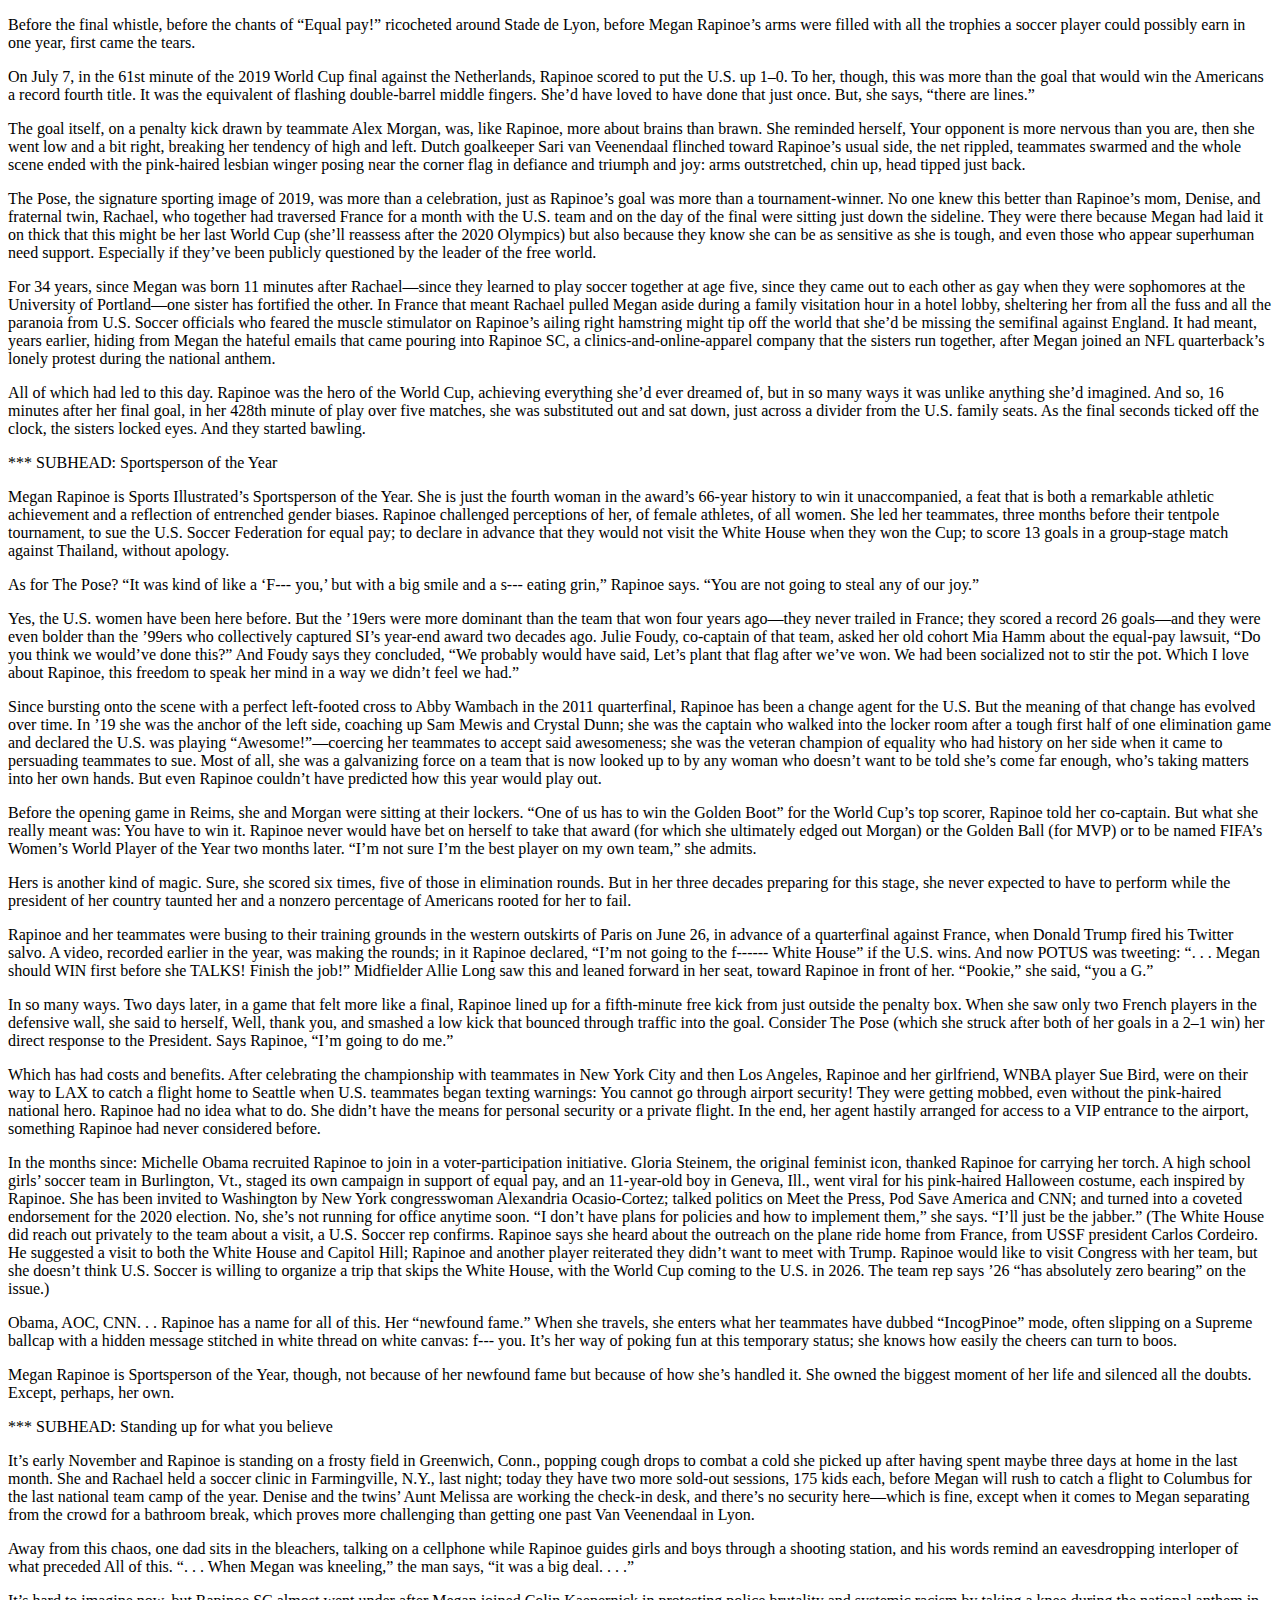
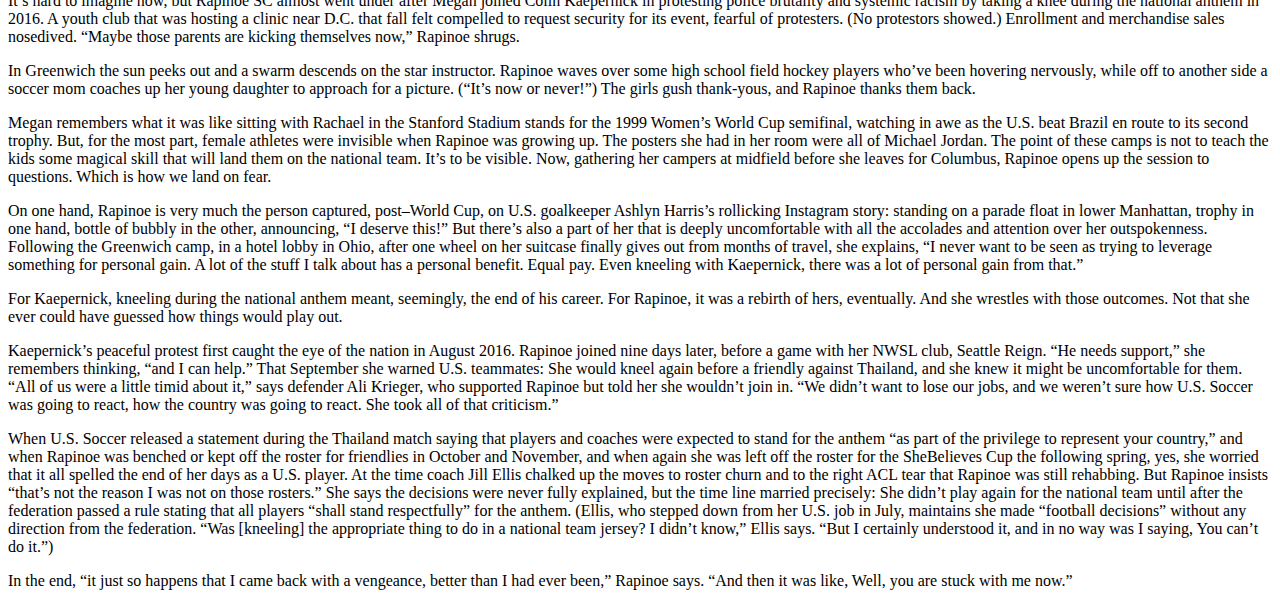
<file: midterm/index.html>
<!DOCTYPE html>
<html lang="en">
<head>
    <meta charset="UTF-8">
    <meta http-equiv="X-UA-Compatible" content="IE=edge">
    <meta name="viewport" content="width=device-width, initial-scale=1.0">
    <title>Document</title>
</head>
<body>
        <p>Before the final whistle, before the chants of “Equal pay!” ricocheted around Stade de Lyon, before Megan Rapinoe’s arms were filled with all the trophies a soccer player could possibly earn in one year, first came the tears.</p>

        <p>On July 7, in the 61st minute of the 2019 World Cup final against the Netherlands, Rapinoe scored to put the U.S. up 1–0. To her, though, this was more than the goal that would win the Americans a record fourth title. It was the equivalent of flashing double-barrel middle fingers. She’d have loved to have done that just once. But, she says, “there are lines.”</p>

        <p>The goal itself, on a penalty kick drawn by teammate Alex Morgan, was, like Rapinoe, more about brains than brawn. She reminded herself, Your opponent is more nervous than you are, then she went low and a bit right, breaking her tendency of high and left. Dutch goalkeeper Sari van Veenendaal flinched toward Rapinoe’s usual side, the net rippled, teammates swarmed and the whole scene ended with the pink-haired lesbian winger posing near the corner flag in defiance and triumph and joy: arms outstretched, chin up, head tipped just back.</p>

        <!-- megan-rapinoe-the-pose -->

        <p>The Pose, the signature sporting image of 2019, was more than a celebration, just as Rapinoe’s goal was more than a tournament-winner. No one knew this better than Rapinoe’s mom, Denise, and fraternal twin, Rachael, who together had traversed France for a month with the U.S. team and on the day of the final were sitting just down the sideline. They were there because Megan had laid it on thick that this might be her last World Cup (she’ll reassess after the 2020 Olympics) but also because they know she can be as sensitive as she is tough, and even those who appear superhuman need support. Especially if they’ve been publicly questioned by the leader of the free world.</p>

        <p>For 34 years, since Megan was born 11 minutes after Rachael—since they learned to play soccer together at age five, since they came out to each other as gay when they were sophomores at the University of Portland—one sister has fortified the other. In France that meant Rachael pulled Megan aside during a family visitation hour in a hotel lobby, sheltering her from all the fuss and all the paranoia from U.S. Soccer officials who feared the muscle stimulator on Rapinoe’s ailing right hamstring might tip off the world that she’d be missing the semifinal against England. It had meant, years earlier, hiding from Megan the hateful emails that came pouring into Rapinoe SC, a clinics-and-online-apparel company that the sisters run together, after Megan joined an NFL quarterback’s lonely protest during the national anthem.</p>

        <p>All of which had led to this day. Rapinoe was the hero of the World Cup, achieving everything she’d ever dreamed of, but in so many ways it was unlike anything she’d imagined. And so, 16 minutes after her final goal, in her 428th minute of play over five matches, she was substituted out and sat down, just across a divider from the U.S. family seats. As the final seconds ticked off the clock, the sisters locked eyes. And they started bawling.</p>


        *** SUBHEAD: Sportsperson of the Year

        <p>Megan Rapinoe is Sports Illustrated’s Sportsperson of the Year. She is just the fourth woman in the award’s 66-year history to win it unaccompanied, a feat that is both a remarkable athletic achievement and a reflection of entrenched gender biases. Rapinoe challenged perceptions of her, of female athletes, of all women. She led her teammates, three months before their tentpole tournament, to sue the U.S. Soccer Federation for equal pay; to declare in advance that they would not visit the White House when they won the Cup; to score 13 goals in a group-stage match against Thailand, without apology.</p>

        <p>As for The Pose? “It was kind of like a ‘F--- you,’ but with a big smile and a s--- eating grin,” Rapinoe says. “You are not going to steal any of our joy.”</p>

        <p>Yes, the U.S. women have been here before. But the ’19ers were more dominant than the team that won four years ago—they never trailed in France; they scored a record 26 goals—and they were even bolder than the ’99ers who collectively captured SI’s year-end award two decades ago. Julie Foudy, co-captain of that team, asked her old cohort Mia Hamm about the equal-pay lawsuit, “Do you think we would’ve done this?” And Foudy says they concluded, “We probably would have said, Let’s plant that flag after we’ve won. We had been socialized not to stir the pot. Which I love about Rapinoe, this freedom to speak her mind in a way we didn’t feel we had.”</p>

        <p>Since bursting onto the scene with a perfect left-footed cross to Abby Wambach in the 2011 quarterfinal, Rapinoe has been a change agent for the U.S. But the meaning of that change has evolved over time. In ’19 she was the anchor of the left side, coaching up Sam Mewis and Crystal Dunn; she was the captain who walked into the locker room after a tough first half of one elimination game and declared the U.S. was playing “Awesome!”—coercing her teammates to accept said awesomeness; she was the veteran champion of equality who had history on her side when it came to persuading teammates to sue. Most of all, she was a galvanizing force on a team that is now looked up to by any woman who doesn’t want to be told she’s come far enough, who’s taking matters into her own hands. But even Rapinoe couldn’t have predicted how this year would play out.</p>

        <p>Before the opening game in Reims, she and Morgan were sitting at their lockers. “One of us has to win the Golden Boot” for the World Cup’s top scorer, Rapinoe told her co-captain. But what she really meant was: You have to win it. Rapinoe never would have bet on herself to take that award (for which she ultimately edged out Morgan) or the Golden Ball (for MVP) or to be named FIFA’s Women’s World Player of the Year two months later. “I’m not sure I’m the best player on my own team,” she admits.</p>

        <p>Hers is another kind of magic. Sure, she scored six times, five of those in elimination rounds. But in her three decades preparing for this stage, she never expected to have to perform while the president of her country taunted her and a nonzero percentage of Americans rooted for her to fail.</p>


        <p>Rapinoe and her teammates were busing to their training grounds in the western outskirts of Paris on June 26, in advance of a quarterfinal against France, when Donald Trump fired his Twitter salvo. A video, recorded earlier in the year, was making the rounds; in it Rapinoe declared, “I’m not going to the f------ White House” if the U.S. wins. And now POTUS was tweeting: “. . . Megan should WIN first before she TALKS! Finish the job!” Midfielder Allie Long saw this and leaned forward in her seat, toward Rapinoe in front of her. “Pookie,” she said, “you a G.”</p>

        <p>In so many ways. Two days later, in a game that felt more like a final, Rapinoe lined up for a fifth-minute free kick from just outside the penalty box. When she saw only two French players in the defensive wall, she said to herself, Well, thank you, and smashed a low kick that bounced through traffic into the goal. Consider The Pose (which she struck after both of her goals in a 2–1 win) her direct response to the President. Says Rapinoe, “I’m going to do me.”</p>

        <p>Which has had costs and benefits. After celebrating the championship with teammates in New York City and then Los Angeles, Rapinoe and her girlfriend, WNBA player Sue Bird, were on their way to LAX to catch a flight home to Seattle when U.S. teammates began texting warnings: You cannot go through airport security! They were getting mobbed, even without the pink-haired national hero. Rapinoe had no idea what to do. She didn’t have the means for personal security or a private flight. In the end, her agent hastily arranged for access to a VIP entrance to the airport, something Rapinoe had never considered before.</p>

        <p>In the months since: Michelle Obama recruited Rapinoe to join in a voter-participation initiative. Gloria Steinem, the original feminist icon, thanked Rapinoe for carrying her torch. A high school girls’ soccer team in Burlington, Vt., staged its own campaign in support of equal pay, and an 11-year-old boy in Geneva, Ill., went viral for his pink-haired Halloween costume, each inspired by Rapinoe. She has been invited to Washington by New York congresswoman Alexandria Ocasio-Cortez; talked politics on Meet the Press, Pod Save America and CNN; and turned into a coveted endorsement for the 2020 election. No, she’s not running for office anytime soon. “I don’t have plans for policies and how to implement them,” she says. “I’ll just be the jabber.” (The White House did reach out privately to the team about a visit, a U.S. Soccer rep confirms. Rapinoe says she heard about the outreach on the plane ride home from France, from USSF president Carlos Cordeiro. He suggested a visit to both the White House and Capitol Hill; Rapinoe and another player reiterated they didn’t want to meet with Trump. Rapinoe would like to visit Congress with her team, but she doesn’t think U.S. Soccer is willing to organize a trip that skips the White House, with the World Cup coming to the U.S. in 2026. The team rep says ’26 “has absolutely zero bearing” on the issue.)</p>

        <p>Obama, AOC, CNN. . . Rapinoe has a name for all of this. Her “newfound fame.” When she travels, she enters what her teammates have dubbed “IncogPinoe” mode, often slipping on a Supreme ballcap with a hidden message stitched in white thread on white canvas: f--- you. It’s her way of poking fun at this temporary status; she knows how easily the cheers can turn to boos.</p>

        <p>Megan Rapinoe is Sportsperson of the Year, though, not because of her newfound fame but because of how she’s handled it. She owned the biggest moment of her life and silenced all the doubts. Except, perhaps, her own.</p>


        *** SUBHEAD: Standing up for what you believe


        <p>It’s early November and Rapinoe is standing on a frosty field in Greenwich, Conn., popping cough drops to combat a cold she picked up after having spent maybe three days at home in the last month. She and Rachael held a soccer clinic in Farming­ville, N.Y., last night; today they have two more sold-out sessions, 175 kids each, before Megan will rush to catch a flight to Columbus for the last national team camp of the year. Denise and the twins’ Aunt Melissa are working the check-in desk, and there’s no security here—which is fine, except when it comes to Megan separating from the crowd for a bathroom break, which proves more challenging than getting one past Van Veenendaal in Lyon.</p>


        <p>Away from this chaos, one dad sits in the bleachers, talking on a cellphone while Rapinoe guides girls and boys through a shooting station, and his words remind an eavesdropping interloper of what preceded All of this. “. . . When Megan was kneeling,” the man says, “it was a big deal. . . .”</p>

        <p>It’s hard to imagine now, but Rapinoe SC almost went under after Megan joined Colin Kaepernick in protesting police brutality and systemic racism by taking a knee during the national anthem in 2016. A youth club that was hosting a clinic near D.C. that fall felt compelled to request security for its event, fearful of protesters. (No protestors showed.) Enrollment and merchandise sales nosedived. “Maybe those parents are kicking themselves now,” Rapinoe shrugs.</p>

        <p>In Greenwich the sun peeks out and a swarm descends on the star instructor. Rapinoe waves over some high school field hockey players who’ve been hovering nervously, while off to another side a soccer mom coaches up her young daughter to approach for a picture. (“It’s now or never!”) The girls gush thank-yous, and Rapinoe thanks them back.</p>

        <p>Megan remembers what it was like sitting with Rachael in the Stanford Stadium stands for the 1999 Women’s World Cup semifinal, watching in awe as the U.S. beat Brazil en route to its second trophy. But, for the most part, female athletes were invisible when Rapinoe was growing up. The posters she had in her room were all of Michael Jordan. The point of these camps is not to teach the kids some magical skill that will land them on the national team. It’s to be visible. Now, gathering her campers at midfield before she leaves for Columbus, Rapinoe opens up the session to questions. Which is how we land on fear.</p>

        <p>On one hand, Rapinoe is very much the person captured, post–World Cup, on U.S. goalkeeper Ashlyn Harris’s rollicking Instagram story: standing on a parade float in lower Manhattan, trophy in one hand, bottle of bubbly in the other, announcing, “I deserve this!” But there’s also a part of her that is deeply uncomfortable with all the accolades and attention over her outspokenness. Following the Greenwich camp, in a hotel lobby in Ohio, after one wheel on her suitcase finally gives out from months of travel, she explains, “I never want to be seen as trying to leverage something for personal gain. A lot of the stuff I talk about has a personal benefit. Equal pay. Even kneeling with Kaepernick, there was a lot of personal gain from that.”</p>

        <p>For Kaepernick, kneeling during the national anthem meant, seemingly, the end of his career. For Rapinoe, it was a rebirth of hers, eventually. And she wrestles with those outcomes. Not that she ever could have guessed how things would play out.</p>

        <p>Kaepernick’s peaceful protest first caught the eye of the nation in August 2016. Rapinoe joined nine days later, before a game with her NWSL club, Seattle Reign. “He needs support,” she remembers thinking, “and I can help.” That September she warned U.S. teammates: She would kneel again before a friendly against Thailand, and she knew it might be uncomfortable for them. “All of us were a little timid about it,” says defender Ali Krieger, who supported Rapinoe but told her she wouldn’t join in. “We didn’t want to lose our jobs, and we weren’t sure how U.S. Soccer was going to react, how the country was going to react. She took all of that criticism.”</p>

        <p>When U.S. Soccer released a statement during the Thailand match saying that players and coaches were expected to stand for the anthem “as part of the privilege to represent your country,” and when Rapinoe was benched or kept off the roster for friendlies in October and November, and when again she was left off the roster for the ­SheBelieves Cup the following spring, yes, she worried that it all spelled the end of her days as a U.S. player. At the time coach Jill Ellis chalked up the moves to roster churn and to the right ACL tear that Rapinoe was still rehabbing. But Rapinoe insists “that’s not the reason I was not on those rosters.” She says the decisions were never fully explained, but the time line married precisely: She didn’t play again for the national team until after the federation passed a rule stating that all players “shall stand respectfully” for the anthem. (Ellis, who stepped down from her U.S. job in July, maintains she made “football decisions” without any direction from the federation. “Was [kneeling] the appropriate thing to do in a national team jersey? I didn’t know,” Ellis says. “But I certainly understood it, and in no way was I saying, You can’t do it.”)</p>

        <p>In the end, “it just so happens that I came back with a vengeance, better than I had ever been,” Rapinoe says. “And then it was like, Well, you are stuck with me now.”</p>
</body>
</html>
</file>
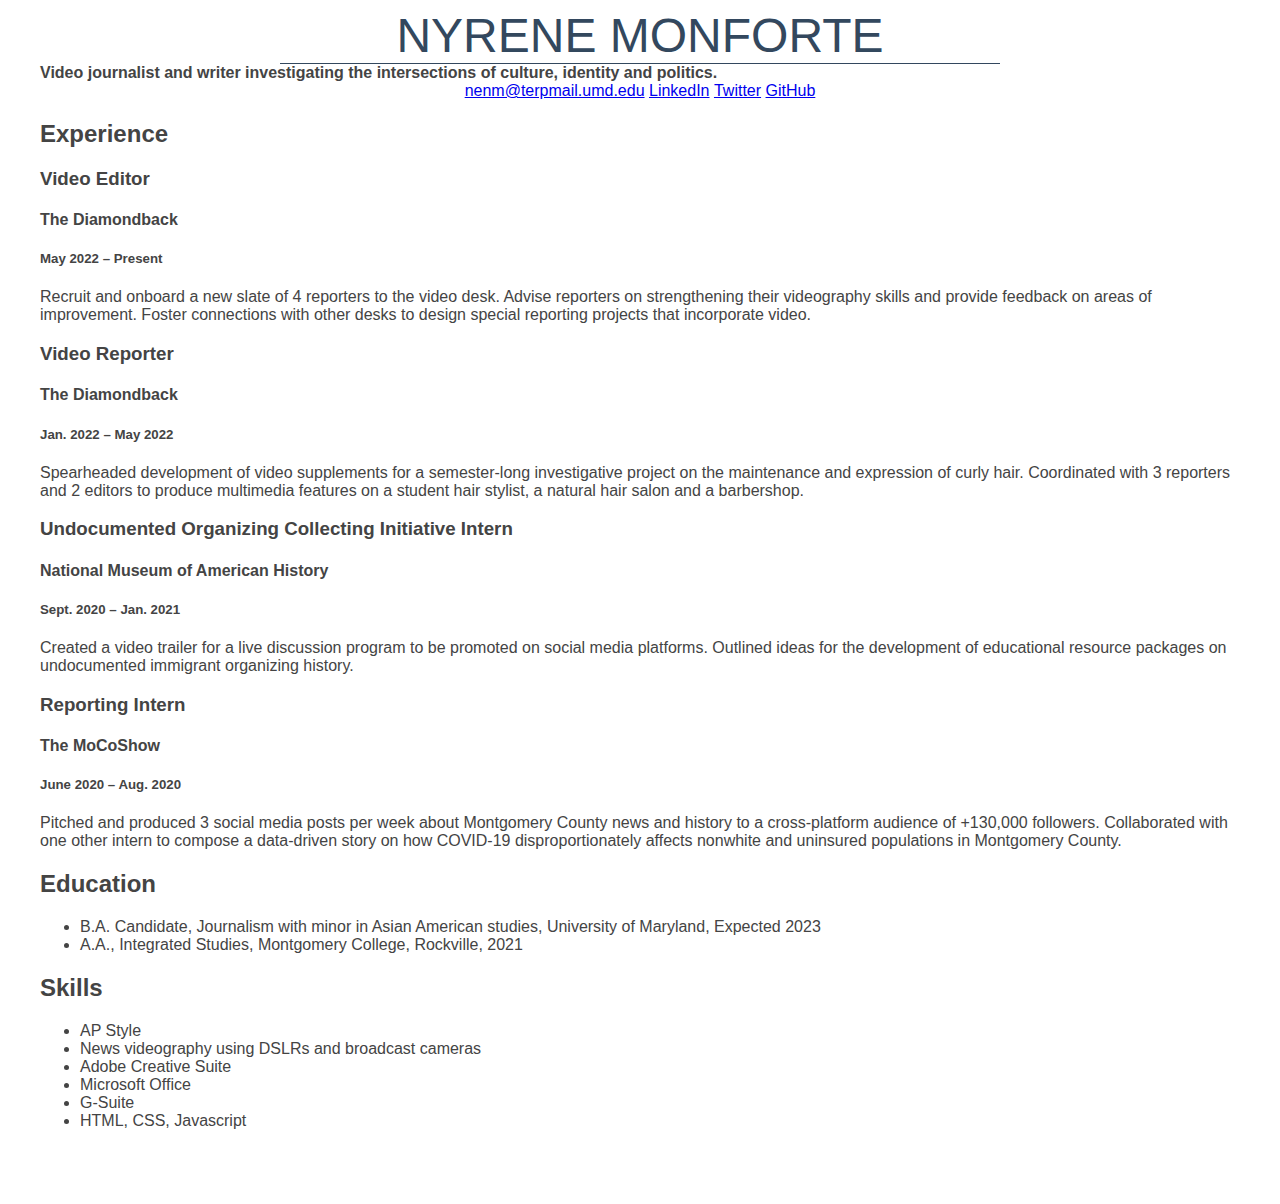
<file: resume/index.html>
<!DOCTYPE html>
<html lang="en">
<head>
    <meta charset="UTF-8">
    <meta http-equiv="X-UA-Compatible" content="IE=edge">
    <meta name="viewport" content="width=device-width, initial-scale=1.0">
    <title>Nyrene Monforte's Resume</title>

    <link rel="stylesheet" type="text/css" href="style.css" />

    <!-- CSS style exercise #1 
    <style type="text/css">

        h1 {
          font-size: 36px;
          color:#33485e;
        }
      
    </style> -->
</head>

<body>
    <div id="container">
    <!-- I built this myself!-->

    <!-- name -->
    <div id="name">Nyrene Monforte</div>
    
    <!-- title / description -->
    <strong>Video journalist and writer investigating the intersections of culture, identity and politics.</strong>
    
    <!-- image
    <br><br>
    <img src="headshot_copy.jpg" width="300px"> -->

    <!-- contact information section -->
    <ul class="menu">
        <li><a href="mailto:nenm@terpmail.umd.edu">nenm@terpmail.umd.edu</a></li>
        <li><a href="https://www.linkedin.com/in/nyrene-m-793a15203/">LinkedIn</a></li>
        <li><a href="https://twitter.com/midsprings">Twitter</a></li>
        <li><a href="https://github.com/nmjour">GitHub</a></li>
    </ul>    
    
    <!-- experience section -->
    <h2>Experience</h2>
    
        <!-- first job -->
        <h3>Video Editor</h3>
        <h4>The Diamondback</h4>
        <h5>May 2022 – Present</h5>
        <p>Recruit and onboard a new slate of 4 reporters to the video desk. Advise reporters on strengthening their videography skills and provide feedback on areas of improvement. Foster connections with other desks to design special reporting projects that incorporate video.</p>
    
        <!-- second job -->
        <h3>Video Reporter</h3>
        <h4>The Diamondback</h4>
        <h5>Jan. 2022 – May 2022</h5>
        <p>Spearheaded development of video supplements for a semester-long investigative project on the maintenance and expression of curly hair. Coordinated with 3 reporters and 2 editors to produce multimedia features on a student hair stylist, a natural hair salon and a barbershop.</p>
    
        <!-- third job -->
        <h3>Undocumented Organizing Collecting Initiative Intern</h3>
        <h4>National Museum of American History</h4>
        <h5>Sept. 2020 – Jan. 2021</h5>
        <p>Created a video trailer for a live discussion program to be promoted on social media platforms. Outlined ideas for the development of educational resource packages on undocumented immigrant organizing history.</p>
    
        <!-- fourth job -->
        <h3>Reporting Intern</h3>
        <h4>The MoCoShow</h4>
        <h5>June 2020 – Aug. 2020</h5>
        <p>Pitched and produced 3 social media posts per week about Montgomery County news and history to a cross-platform audience of +130,000 followers. Collaborated with one other intern to compose a data-driven story on how COVID-19 disproportionately affects nonwhite and uninsured populations in Montgomery County.</p>
    
    <!-- education section-->
    <h2>Education</h2>
        <ul>
            <li>B.A. Candidate, Journalism with minor in Asian American studies, University of Maryland, Expected 2023</li>
            <li>A.A., Integrated Studies, Montgomery College, Rockville, 2021</li>
        </ul>
        
    
    <!-- skills section -->
    <h2>Skills</h2>
        <ul>
            <li>AP Style</li>
            <li>News videography using DSLRs and broadcast cameras</li>
            <li>Adobe Creative Suite</li>
            <li>Microsoft Office</li>
            <li>G-Suite</li>
            <li>HTML, CSS, Javascript</li>
        </ul>
    
    </div>
</body>
</html>
</file>
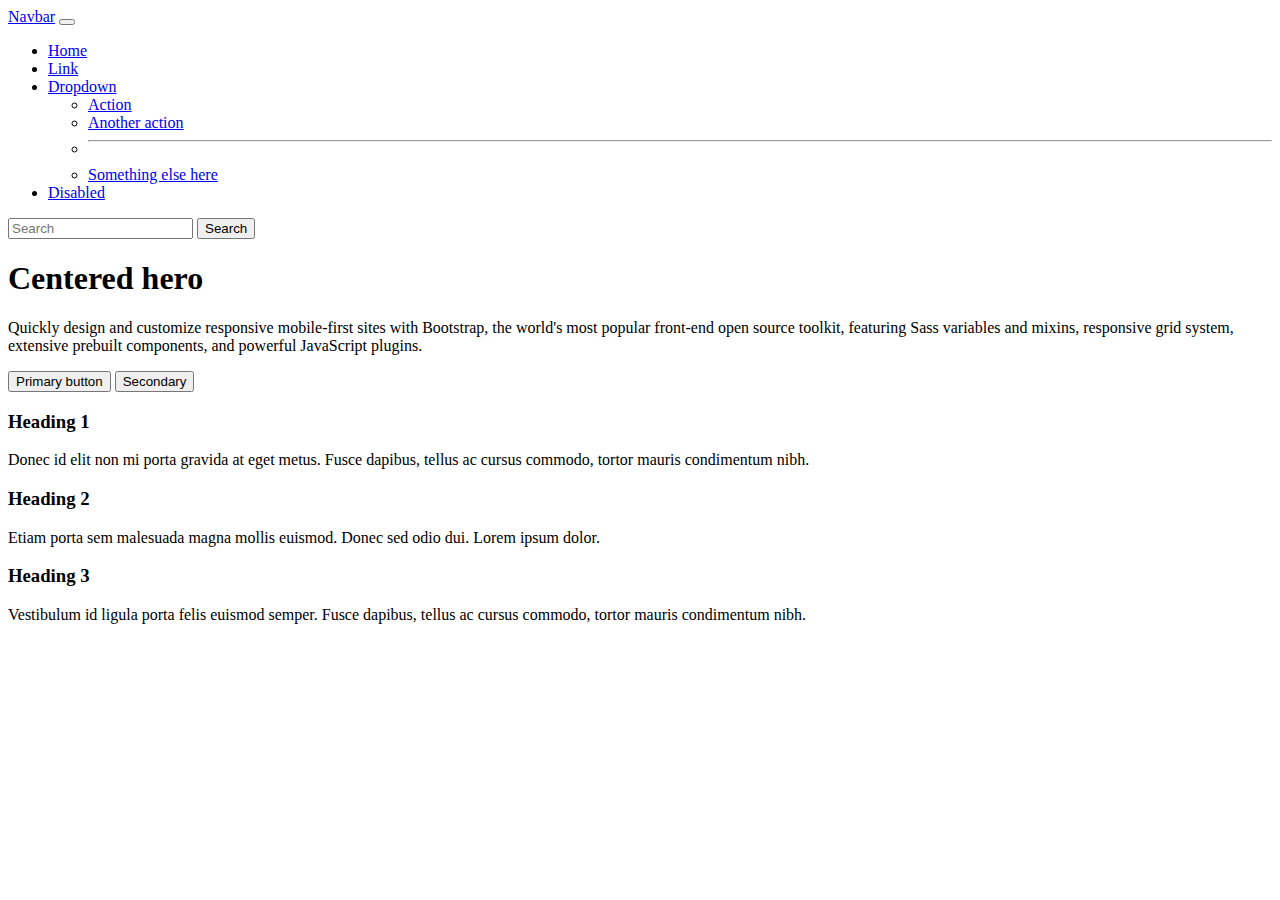
<file: bootstrap-template.html>
<!DOCTYPE html>
<html lang="en">
<head>
    <meta charset="UTF-8">
    <meta http-equiv="X-UA-Compatible" content="IE=edge">
    <meta name="viewport" content="width=device-width, initial-scale=1.0">
    <title>Document</title>

    <!-- Bootstrap CSS and JavaScript -->
    <link href="https://cdn.jsdelivr.net/npm/bootstrap@5.0.1/dist/css/bootstrap.min.css" rel="stylesheet" integrity="sha384-+0n0xVW2eSR5OomGNYDnhzAbDsOXxcvSN1TPprVMTNDbiYZCxYbOOl7+AMvyTG2x" crossorigin="anonymous">
    <script src="https://cdn.jsdelivr.net/npm/bootstrap@5.0.1/dist/js/bootstrap.bundle.min.js" integrity="sha384-gtEjrD/SeCtmISkJkNUaaKMoLD0//ElJ19smozuHV6z3Iehds+3Ulb9Bn9Plx0x4" crossorigin="anonymous"></script>
    <link rel="stylesheet" href="https://cdn.jsdelivr.net/npm/bootstrap-icons@1.5.0/font/bootstrap-icons.css">

</head>
<body>
     <!-- Navbar start -->
    <nav class="navbar navbar-expand-lg navbar-light bg-light">
        <div class="container-fluid">
            <a class="navbar-brand" href="#">Navbar</a>
            <button class="navbar-toggler" type="button" data-bs-toggle="collapse" data-bs-target="#navbarSupportedContent" aria-controls="navbarSupportedContent" aria-expanded="false" aria-label="Toggle navigation">
                <span class="navbar-toggler-icon"></span>
            </button>
            <div class="collapse navbar-collapse" id="navbarSupportedContent">
                <ul class="navbar-nav me-auto mb-2 mb-lg-0">
                    <li class="nav-item">
                        <a class="nav-link active" aria-current="page" href="#">Home</a>
                    </li>
                    
                    <li class="nav-item">
                        <a class="nav-link" href="#">Link</a>
                    </li>
                    
                    <li class="nav-item dropdown">
                        <a class="nav-link dropdown-toggle" href="#" id="navbarDropdown" role="button" data-bs-toggle="dropdown" aria-expanded="false">Dropdown</a>
                        <ul class="dropdown-menu" aria-labelledby="navbarDropdown">
                            <li><a class="dropdown-item" href="#">Action</a></li>
                            <li><a class="dropdown-item" href="#">Another action</a></li>
                            <li><hr class="dropdown-divider"></li>
                            <li><a class="dropdown-item" href="#">Something else here</a></li>
                        </ul>
                    </li>
                    
                    <li class="nav-item">
                        <a class="nav-link disabled" href="#" tabindex="-1"    aria-disabled="true">Disabled</a>
                    </li>
                </ul>
                <form class="d-flex">
                    <input class="form-control me-2" type="search" placeholder="Search" aria-label="Search">
                    <button class="btn btn-outline-success" type="submit">Search</button>
                </form>
            </div>
        </div>
    </nav>
    <!-- Navbar end -->

    <!-- Hero start -->
    <div class="px-4 py-5 my-5 text-center">
        <h1 class="display-5 fw-bold">Centered hero</h1>
        <div class="col-lg-6 mx-auto">
            <p class="lead mb-4">Quickly design and customize responsive mobile-first sites with Bootstrap, the world's most popular front-end open source toolkit, featuring Sass variables and mixins, responsive grid system, extensive prebuilt components, and powerful JavaScript plugins.</p>
            <div class="d-grid gap-2 d-sm-flex justify-content-sm-center">
                <button type="button" class="btn btn-primary btn-lg px-4 gap-3">Primary button</button>
                <button type="button" class="btn btn-outline-secondary btn-lg px-4">Secondary</button>
            </div>
        </div>
    </div>
    <!-- Hero end -->

    <!-- Grid start -->
    <div class="container">
        <div class="row">

                <div class="col-md-4">
                        <h3>Heading 1</h3>
                        <p>Donec id elit non mi porta gravida at eget metus. Fusce dapibus, tellus ac cursus commodo, tortor mauris condimentum nibh.</p>
                </div>


                <div class="col-md-4">
                        <h3>Heading 2</h3>
                        <p>Etiam porta sem malesuada magna mollis euismod. Donec sed odio dui. Lorem ipsum dolor.</p>
                </div>

                <div class="col-md-4">
                        <h3>Heading 3</h3>
                        <p>Vestibulum id ligula porta felis euismod semper. Fusce dapibus, tellus ac cursus commodo, tortor mauris condimentum nibh.</p>
                </div>
        </div>
    </div>
    <!-- Grid end -->
</body>
</html>
</file>
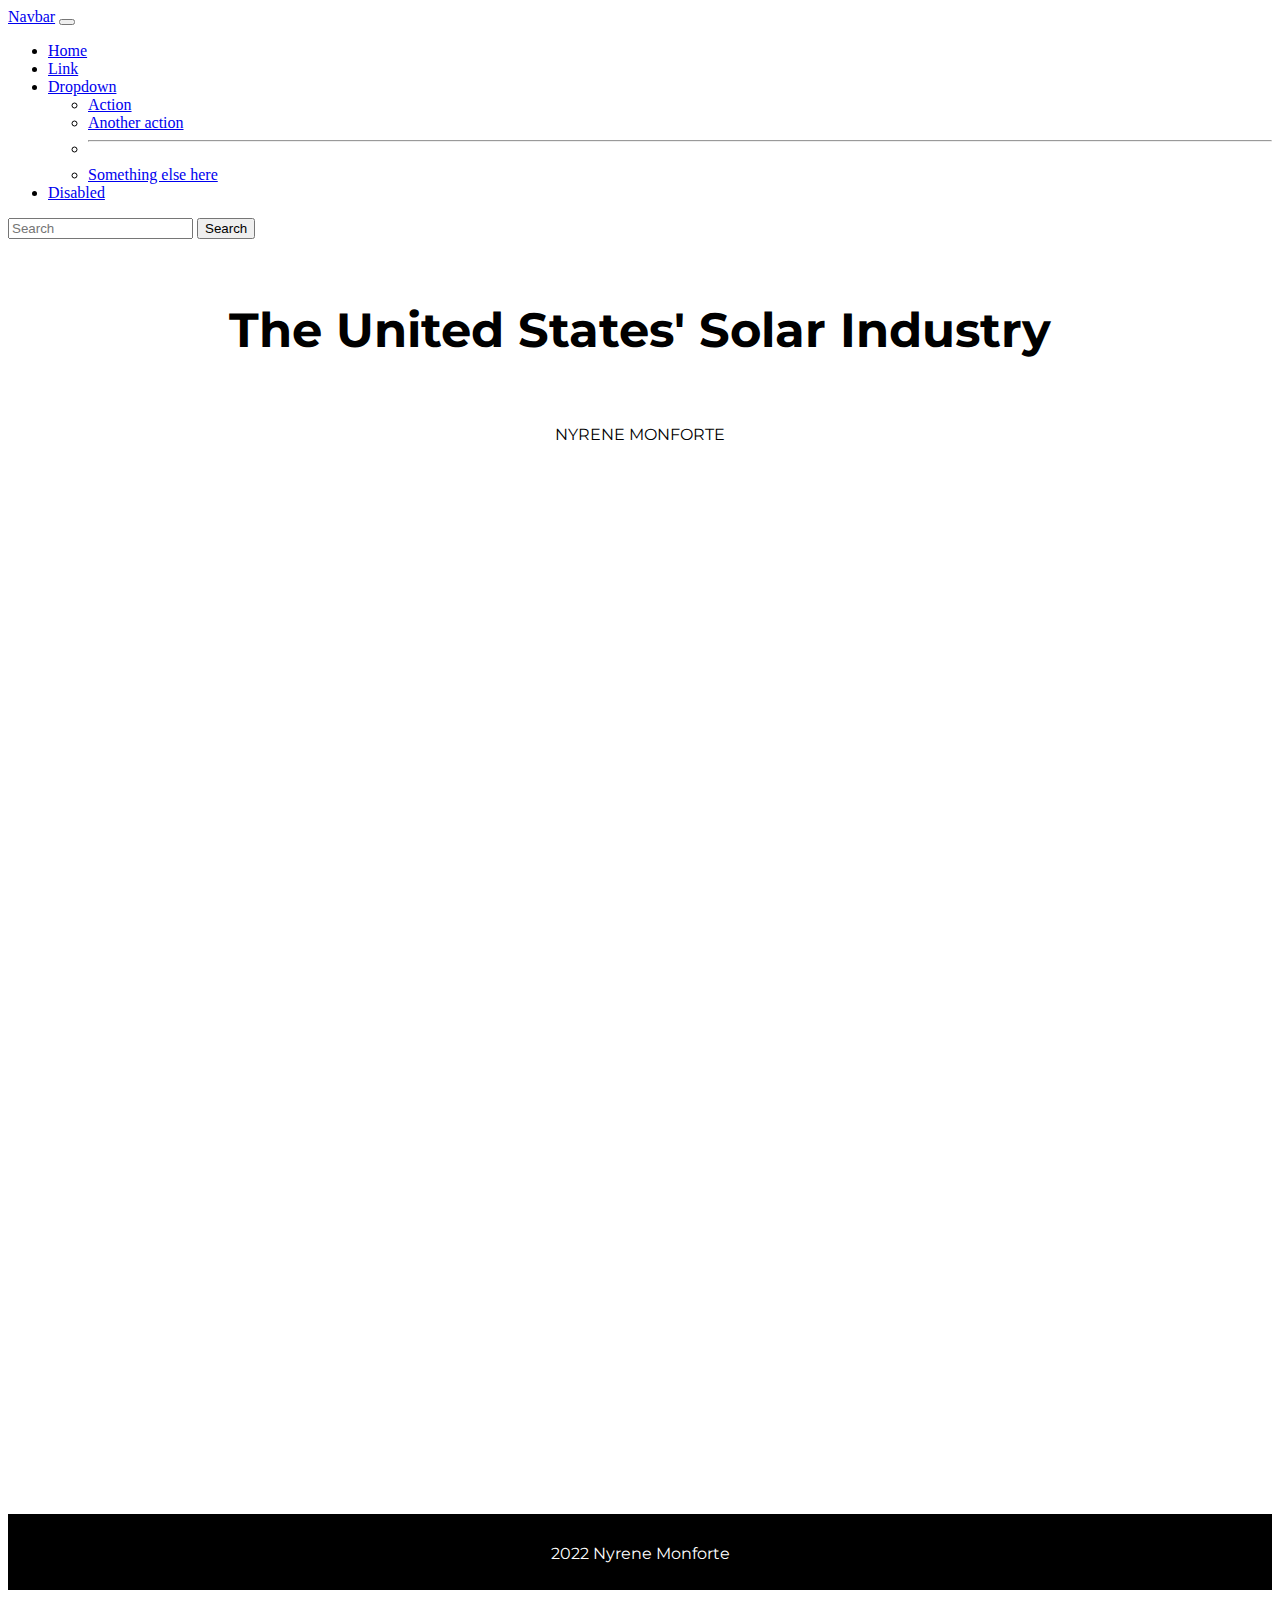
<file: data-viz-project/data-viz-project.html>
<!DOCTYPE html>
<html lang="en">
<head>
    <meta charset="UTF-8">
    <meta http-equiv="X-UA-Compatible" content="IE=edge">
    <meta name="viewport" content="width=device-width, initial-scale=1.0">
    <title>HTML frame</title>

    <!-- Bootstrap CSS and JavaScript -->
    <link href="https://cdn.jsdelivr.net/npm/bootstrap@5.0.1/dist/css/bootstrap.min.css" rel="stylesheet" integrity="sha384-+0n0xVW2eSR5OomGNYDnhzAbDsOXxcvSN1TPprVMTNDbiYZCxYbOOl7+AMvyTG2x" crossorigin="anonymous">
    <script src="https://cdn.jsdelivr.net/npm/bootstrap@5.0.1/dist/js/bootstrap.bundle.min.js" integrity="sha384-gtEjrD/SeCtmISkJkNUaaKMoLD0//ElJ19smozuHV6z3Iehds+3Ulb9Bn9Plx0x4" crossorigin="anonymous"></script>
    <link rel="stylesheet" href="https://cdn.jsdelivr.net/npm/bootstrap-icons@1.5.0/font/bootstrap-icons.css">

    <!-- stylesheet -->
    <link rel="stylesheet" href="style.css">

    <!-- google font montserrat -->
    <link rel="preconnect" href="https://fonts.googleapis.com">
    <link rel="preconnect" href="https://fonts.gstatic.com" crossorigin>
    <link href="https://fonts.googleapis.com/css2?family=Montserrat:wght@400;700&display=swap" rel="stylesheet"> 

</head>
<body>
     <!-- navbar -->
    <nav class="navbar navbar-expand-lg navbar-light bg-light">
        <div class="container-fluid">
            <a class="navbar-brand" href="#">Navbar</a>
            <button class="navbar-toggler" type="button" data-bs-toggle="collapse" data-bs-target="#navbarSupportedContent" aria-controls="navbarSupportedContent" aria-expanded="false" aria-label="Toggle navigation">
                <span class="navbar-toggler-icon"></span>
            </button>
            <div class="collapse navbar-collapse" id="navbarSupportedContent">
                <ul class="navbar-nav me-auto mb-2 mb-lg-0">
                    <li class="nav-item">
                        <a class="nav-link active" aria-current="page" href="#">Home</a>
                    </li>
                    
                    <li class="nav-item">
                        <a class="nav-link" href="#">Link</a>
                    </li>
                    
                    <li class="nav-item dropdown">
                        <a class="nav-link dropdown-toggle" href="#" id="navbarDropdown" role="button" data-bs-toggle="dropdown" aria-expanded="false">Dropdown</a>
                        <ul class="dropdown-menu" aria-labelledby="navbarDropdown">
                            <li><a class="dropdown-item" href="#">Action</a></li>
                            <li><a class="dropdown-item" href="#">Another action</a></li>
                            <li><hr class="dropdown-divider"></li>
                            <li><a class="dropdown-item" href="#">Something else here</a></li>
                        </ul>
                    </li>
                    
                    <li class="nav-item">
                        <a class="nav-link disabled" href="#" tabindex="-1"    aria-disabled="true">Disabled</a>
                    </li>
                </ul>
                <form class="d-flex">
                    <input class="form-control me-2" type="search" placeholder="Search" aria-label="Search">
                    <button class="btn btn-outline-success" type="submit">Search</button>
                </form>
            </div>
        </div>
    </nav>

    <!-- base -->
    <div class="container">
        <p class="headline">The United States' Solar Industry</p>
        <p class="byline">Nyrene Monforte</p>
        
        <!-- graphic #1 -->
        <figure>
            <iframe title="Solar Employment, 2010-2020" aria-label="Interactive line chart" id="datawrapper-chart-ISM1W" src="https://datawrapper.dwcdn.net/ISM1W/1/" scrolling="no" frameborder="0" style="width: 0; min-width: 80% !important; border: none;" height="400"></iframe><script type="text/javascript">!function(){"use strict";window.addEventListener("message",(function(e){if(void 0!==e.data["datawrapper-height"]){var t=document.querySelectorAll("iframe");for(var a in e.data["datawrapper-height"])for(var r=0;r<t.length;r++){if(t[r].contentWindow===e.source)t[r].style.height=e.data["datawrapper-height"][a]+"px"}}}))}();
            </script>
        </figure>

        <!-- graphic #2 -->
        <figure>
            <iframe title="Unionization Rates Across Sectors" aria-label="Grouped Bars" id="datawrapper-chart-bq8Eh" src="https://datawrapper.dwcdn.net/bq8Eh/1/" scrolling="no" frameborder="0" style="width: 0; min-width: 80% !important; border: none;" height="508"></iframe><script type="text/javascript">!function(){"use strict";window.addEventListener("message",(function(e){if(void 0!==e.data["datawrapper-height"]){var t=document.querySelectorAll("iframe");for(var a in e.data["datawrapper-height"])for(var r=0;r<t.length;r++){if(t[r].contentWindow===e.source)t[r].style.height=e.data["datawrapper-height"][a]+"px"}}}))}();
            </script>
        </figure>

    </div>

    <!-- footer -->
    <footer>
        <p>2022 Nyrene Monforte</p>
    </footer>
</body>
</html>
</file>
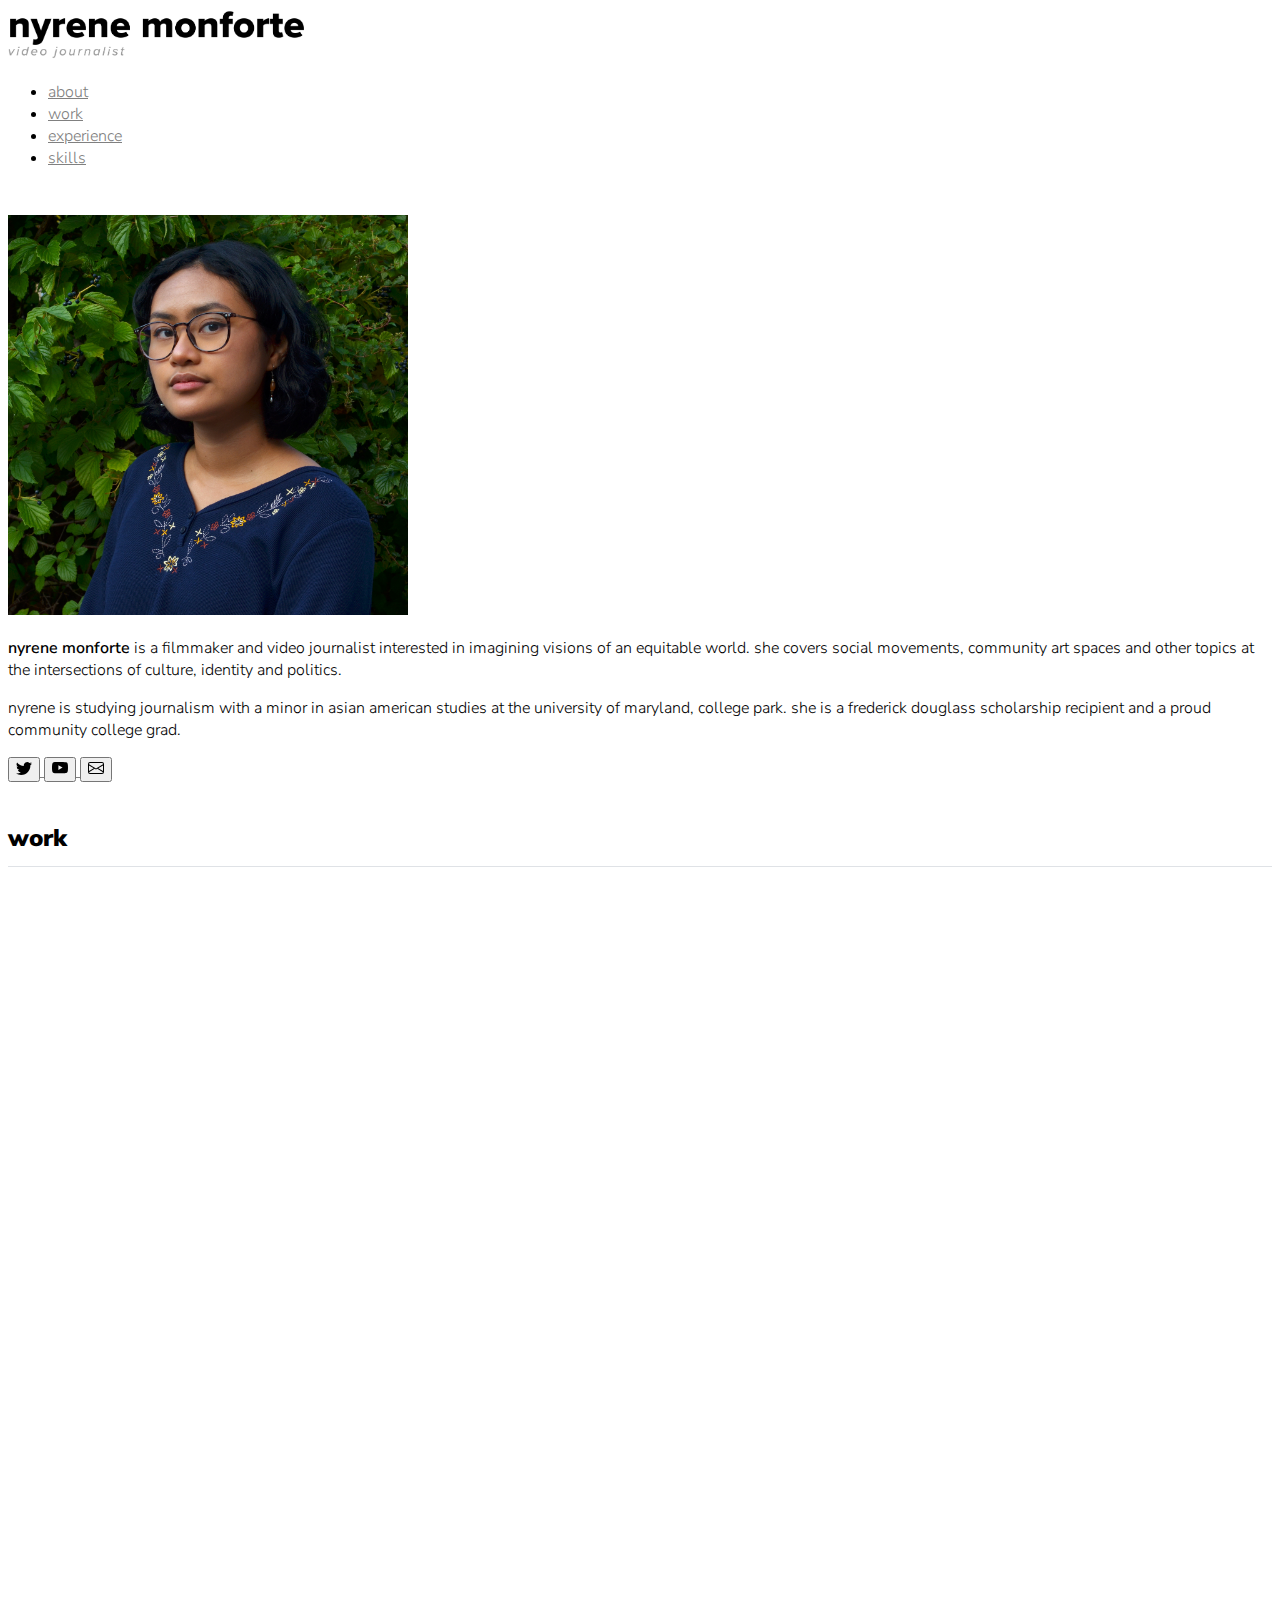
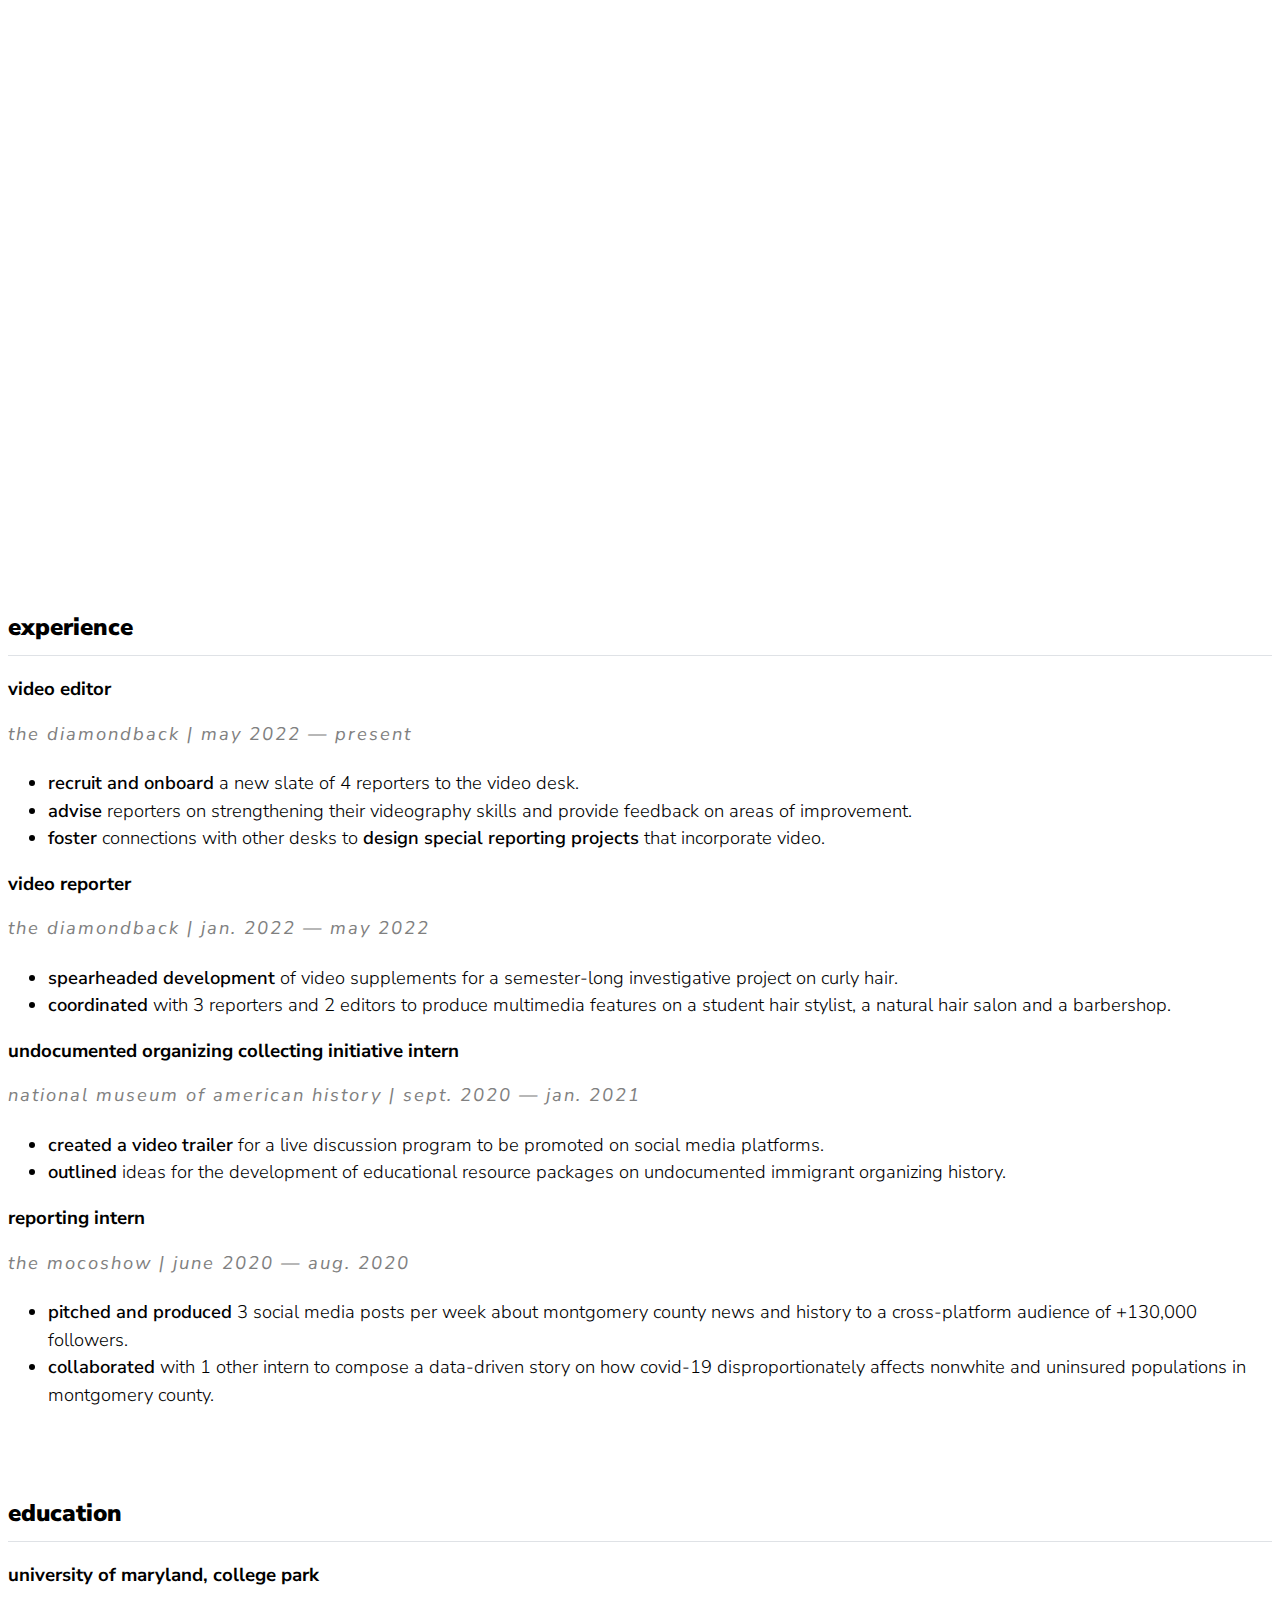
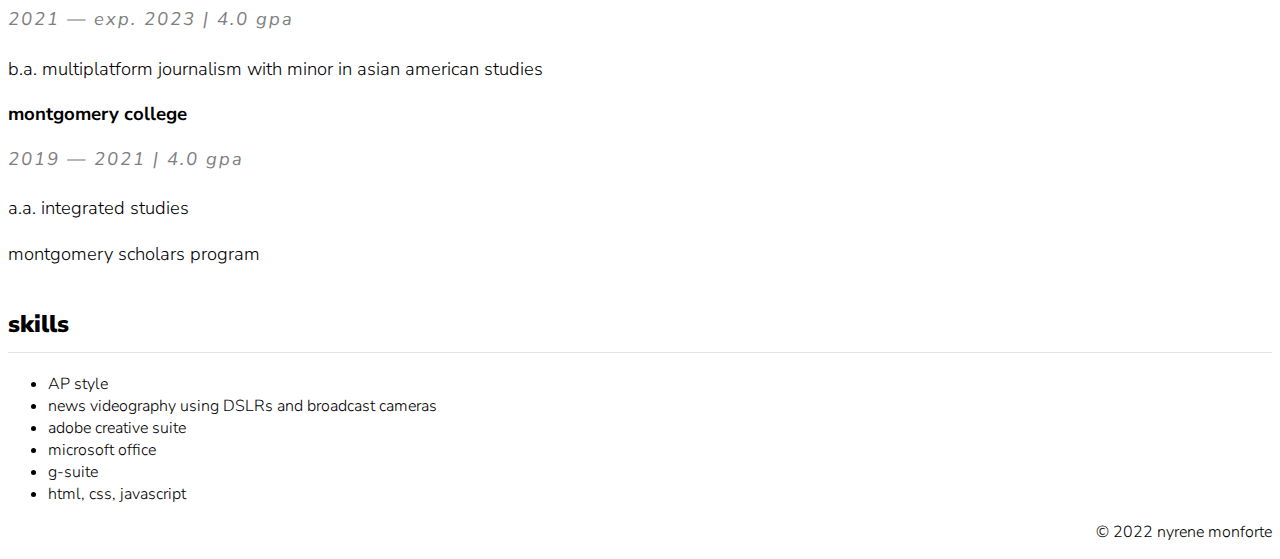
<file: resume-project/nyrene-monforte-resume.html>
<!DOCTYPE html>
<html lang="en">
<head>
    <meta charset="UTF-8">
    <meta http-equiv="X-UA-Compatible" content="IE=edge">
    <meta name="viewport" content="width=device-width, initial-scale=1.0">
    <title>nyrene monforte -- resume</title>

    <!-- Bootstrap CSS and JavaScript -->
    <link href="https://cdn.jsdelivr.net/npm/bootstrap@5.0.1/dist/css/bootstrap.min.css" rel="stylesheet" integrity="sha384-+0n0xVW2eSR5OomGNYDnhzAbDsOXxcvSN1TPprVMTNDbiYZCxYbOOl7+AMvyTG2x" crossorigin="anonymous">
    <script src="https://cdn.jsdelivr.net/npm/bootstrap@5.0.1/dist/js/bootstrap.bundle.min.js" integrity="sha384-gtEjrD/SeCtmISkJkNUaaKMoLD0//ElJ19smozuHV6z3Iehds+3Ulb9Bn9Plx0x4" crossorigin="anonymous"></script>
    <link rel="stylesheet" href="https://cdn.jsdelivr.net/npm/bootstrap-icons@1.5.0/font/bootstrap-icons.css">

    <!-- personal stylesheet -->
    <link rel="stylesheet" href="final-style.css">

    <!-- google font nunito sans -->
    <link rel="preconnect" href="https://fonts.googleapis.com">
    <link rel="preconnect" href="https://fonts.gstatic.com" crossorigin>
    <link href="https://fonts.googleapis.com/css2?family=Nunito+Sans:ital,wght@0,200;0,300;0,400;0,600;0,700;0,800;0,900;1,200;1,300;1,400;1,600;1,700;1,800;1,900&display=swap" rel="stylesheet"> 
</head>
<body>
    <!-- navbar -->
    <div class="container">
        <header class="d-flex flex-wrap justify-content-center py-3 mb-4 border-bottom">
            <a href="/nyrene-jour352/resume-project/nyrene-monforte-resume.html" class="d-flex align-items-center mb-3 mb-md-0 me-md-auto text-dark text-decoration-none">
                <img src="page-topper.jpg" width="300">
            </a>
    
            <ul class="nav nav-pills">
                <li class="nav-item"><a href="/nyrene-jour352/resume-project/nyrene-monforte-resume.html" class="nav-link active" aria-current="page">about</a></li>
                <li class="nav-item"><a href="#work" class="nav-link">work</a></li>
                <li class="nav-item"><a href="#exp" class="nav-link">experience</a></li>
                <li class="nav-item"><a href="#skills" class="nav-link">skills</a></li>
            </ul>
        </header>
    </div>

    <!-- hero -->
    <div class="container col-xxl-8 px-4 py-5">
        <div class="row flex-lg-row-reverse align-items-center g-5 py-5">

            <!-- headshot -->
            <div class="col-10 col-sm-8 col-lg-6">
                <img src="headshot_copy.jpg" class="d-block mx-lg-auto img-fluid" alt="headshot" width="400" loading="lazy">
            </div>

            <!-- bio -->
            <div class="col-lg-6">
                <p class="lead"><span class="bold">nyrene monforte</span> is a filmmaker and video journalist interested in imagining visions of an equitable world. she covers social movements, community art spaces and other topics at the intersections of culture, identity and politics.</p>
                <p class="lead">nyrene is studying journalism with a minor in asian american studies at the university of maryland, college park. she is a frederick douglass scholarship recipient and a proud community college grad.</p>
                
                <!-- contact buttons with icons -->
                <div class="d-grid gap-2 d-md-flex justify-content-md-start">
                    <!-- twitter -->
                    <a href="https://twitter.com/midsprings">
                        <button type="button" class="btn btn-primary">
                                <svg xmlns="http://www.w3.org/2000/svg" width="16" height="16" fill="currentColor" class="bi bi-twitter" viewBox="0 0 16 16">
                                    <path d="M5.026 15c6.038 0 9.341-5.003 9.341-9.334 0-.14 0-.282-.006-.422A6.685 6.685 0 0 0 16 3.542a6.658 6.658 0 0 1-1.889.518 3.301 3.301 0 0 0 1.447-1.817 6.533 6.533 0 0 1-2.087.793A3.286 3.286 0 0 0 7.875 6.03a9.325 9.325 0 0 1-6.767-3.429 3.289 3.289 0 0 0 1.018 4.382A3.323 3.323 0 0 1 .64 6.575v.045a3.288 3.288 0 0 0 2.632 3.218 3.203 3.203 0 0 1-.865.115 3.23 3.23 0 0 1-.614-.057 3.283 3.283 0 0 0 3.067 2.277A6.588 6.588 0 0 1 .78 13.58a6.32 6.32 0 0 1-.78-.045A9.344 9.344 0 0 0 5.026 15z"/>
                                </svg>
                        </button>
                    </a>
                    <!-- youtube -->
                    <a href="https://www.youtube.com/channel/UCDlcOyT5NhX2XT9NoLWNchw">
                        <button type="button" class="btn btn-primary">
                            <svg xmlns="http://www.w3.org/2000/svg" width="16" height="16" fill="currentColor" class="bi bi-youtube" viewBox="0 0 16 16">
                                <path d="M8.051 1.999h.089c.822.003 4.987.033 6.11.335a2.01 2.01 0 0 1 1.415 1.42c.101.38.172.883.22 1.402l.01.104.022.26.008.104c.065.914.073 1.77.074 1.957v.075c-.001.194-.01 1.108-.082 2.06l-.008.105-.009.104c-.05.572-.124 1.14-.235 1.558a2.007 2.007 0 0 1-1.415 1.42c-1.16.312-5.569.334-6.18.335h-.142c-.309 0-1.587-.006-2.927-.052l-.17-.006-.087-.004-.171-.007-.171-.007c-1.11-.049-2.167-.128-2.654-.26a2.007 2.007 0 0 1-1.415-1.419c-.111-.417-.185-.986-.235-1.558L.09 9.82l-.008-.104A31.4 31.4 0 0 1 0 7.68v-.123c.002-.215.01-.958.064-1.778l.007-.103.003-.052.008-.104.022-.26.01-.104c.048-.519.119-1.023.22-1.402a2.007 2.007 0 0 1 1.415-1.42c.487-.13 1.544-.21 2.654-.26l.17-.007.172-.006.086-.003.171-.007A99.788 99.788 0 0 1 7.858 2h.193zM6.4 5.209v4.818l4.157-2.408L6.4 5.209z"/>
                            </svg>
                        </button>
                    </a>
                    <!-- email -->
                    <a href="mailto:nenm@terpmail.umd.edu">
                        <button type="button" class="btn btn-primary">
                            <svg xmlns="http://www.w3.org/2000/svg" width="16" height="16" fill="currentColor" class="bi bi-envelope" viewBox="0 0 16 16">
                                <path d="M0 4a2 2 0 0 1 2-2h12a2 2 0 0 1 2 2v8a2 2 0 0 1-2 2H2a2 2 0 0 1-2-2V4Zm2-1a1 1 0 0 0-1 1v.217l7 4.2 7-4.2V4a1 1 0 0 0-1-1H2Zm13 2.383-4.708 2.825L15 11.105V5.383Zm-.034 6.876-5.64-3.471L8 9.583l-1.326-.795-5.64 3.47A1 1 0 0 0 2 13h12a1 1 0 0 0 .966-.741ZM1 11.105l4.708-2.897L1 5.383v5.722Z"/>
                            </svg>
                        </button>
                    </a>
                </div>
            </div>
        </div>
    </div>

    <!-- work / videos -->

    <div class="container">
        <h2 id="work">work</h2>
        
        <div class="row">
                <div class="col-lg-6">
                    <iframe width="560" height="300" src="https://www.youtube-nocookie.com/embed/oqBrgFfzcqk" title="YouTube video player" frameborder="0" allow="accelerometer; autoplay; clipboard-write; encrypted-media; gyroscope; picture-in-picture" allowfullscreen></iframe>
                </div>


                <div class="col-lg-6">
                    <iframe width="560" height="300" src="https://www.youtube-nocookie.com/embed/O5PUxJQcwkA" title="YouTube video player" frameborder="0" allow="accelerometer; autoplay; clipboard-write; encrypted-media; gyroscope; picture-in-picture" allowfullscreen></iframe>
                </div>
        </div>

        <div class="row">
            <div class="col-lg-6">
                <iframe width="560" height="300" src="https://www.youtube-nocookie.com/embed/sFhTvGEPv1Q" title="YouTube video player" frameborder="0" allow="accelerometer; autoplay; clipboard-write; encrypted-media; gyroscope; picture-in-picture" allowfullscreen></iframe>
            </div>


            <div class="col-lg-6">
                <iframe width="560" height="300" src="https://www.youtube-nocookie.com/embed/MqNdwJKn_Fo" title="YouTube video player" frameborder="0" allow="accelerometer; autoplay; clipboard-write; encrypted-media; gyroscope; picture-in-picture" allowfullscreen></iframe>
            </div>
        </div>
    </div>



    <!-- experience -->
    <div class="container">
        <h2 id="exp">experience</h2>
                <!-- first job -->
                <h3>Video Editor</h3>
                <div class="date">The Diamondback &#124; May 2022 &mdash; Present</div>
                <ul class="description">
                    <li><span class="bold">Recruit and onboard</span> a new slate of 4 reporters to the video desk.</li>
                    <li><span class="bold">Advise</span> reporters on strengthening their videography skills and provide feedback on areas of improvement.</li>
                    <li><span class="bold">Foster</span> connections with other desks to <span class="bold">design special reporting projects</span> that incorporate video.</li>
                </ul>
            
                <!-- second job -->
                <h3>Video Reporter</h3>
                <div class="date">The Diamondback &#124; Jan. 2022 &mdash; May 2022</div>
                <ul class="description">
                    <li><span class="bold">Spearheaded development</span> of video supplements for a semester-long investigative project on curly hair.</li>
                    <li><span class="bold">Coordinated</span> with 3 reporters and 2 editors to produce multimedia features on a student hair stylist, a natural hair salon and a barbershop.</li>
                </ul>
            
                <!-- third job -->
                <h3>Undocumented Organizing Collecting Initiative Intern</h3>
                <div class="date">National Museum of American History &#124; Sept. 2020 &mdash; Jan. 2021</div>
                <ul class="description">
                    <li><span class="bold">Created a video trailer</span> for a live discussion program to be promoted on social media platforms.</li>
                    <li><span class="bold">Outlined</span> ideas for the development of educational resource packages on undocumented immigrant organizing history.</li>
                </ul>
            
                <!-- fourth job -->
                <h3>Reporting Intern</h3>
                <div class="date">The MoCoShow &#124; June 2020 &mdash; Aug. 2020</div>
                <ul class="description">
                    <li><span class="bold">Pitched and produced</span> 3 social media posts per week about Montgomery County news and history to a cross-platform audience of +130,000 followers.</li>
                    <li><span class="bold">Collaborated</span> with 1 other intern to compose a data-driven story on how COVID-19 disproportionately affects nonwhite and uninsured populations in Montgomery County.</li>
                </ul>
    </div>

    <!-- education and skills -->
    <div class="container">
        <div class="row">
            <div class="col-md-8">
                <h2 id="skills">education</h2>
                    <h3>University of Maryland, College Park</h3>
                        <div class="date">2021 &mdash; exp. 2023 &#124; 4.0 GPA</div>
                        <p class="description">B.A. Multiplatform Journalism with minor in Asian American studies</p>

                    <h3>Montgomery College</h3>
                        <div class="date">2019 &mdash; 2021 &#124; 4.0 GPA</div>
                        <p class="description">A.A. Integrated Studies</p>
                        <p class="description">Montgomery Scholars Program</p>
            </div>
            
            <div class="col-md-4">
                <h2>skills</h2>
                <ul class="list-group list-group-flush">
                    <li class="list-group-item">AP style</li>
                    <li class="list-group-item">news videography using DSLRs and broadcast cameras</li>
                    <li class="list-group-item">adobe creative suite</li>
                    <li class="list-group-item">microsoft office</li>
                    <li class="list-group-item">g-suite</li>
                    <li class="list-group-item">html, css, javascript</li>
                  </ul>
            </div>
        </div>
    </div>

    <!-- footer -->
    <div class="container">
        <footer class="py-3 my-4 border-top">
          <p class="text-muted">&copy; 2022 nyrene monforte</p>
        </footer>
      </div>

</body>
</html>
</file>
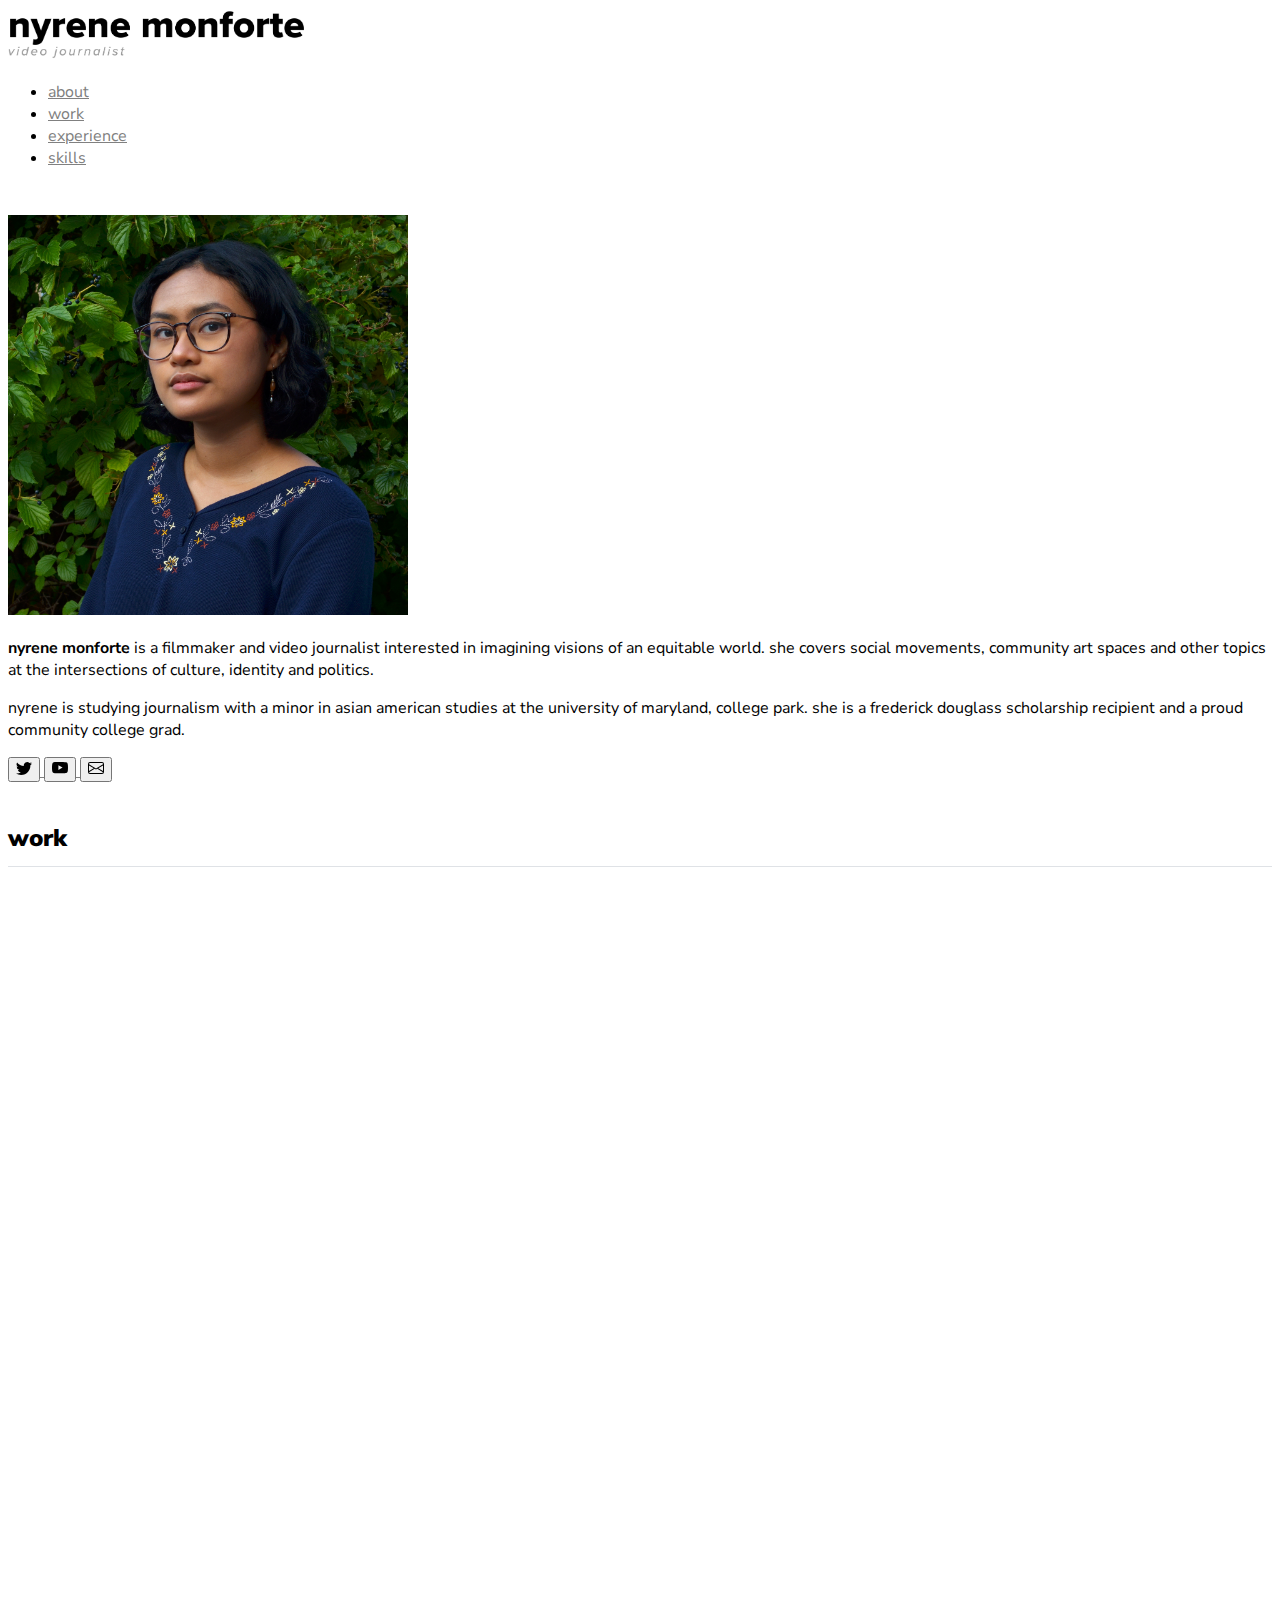
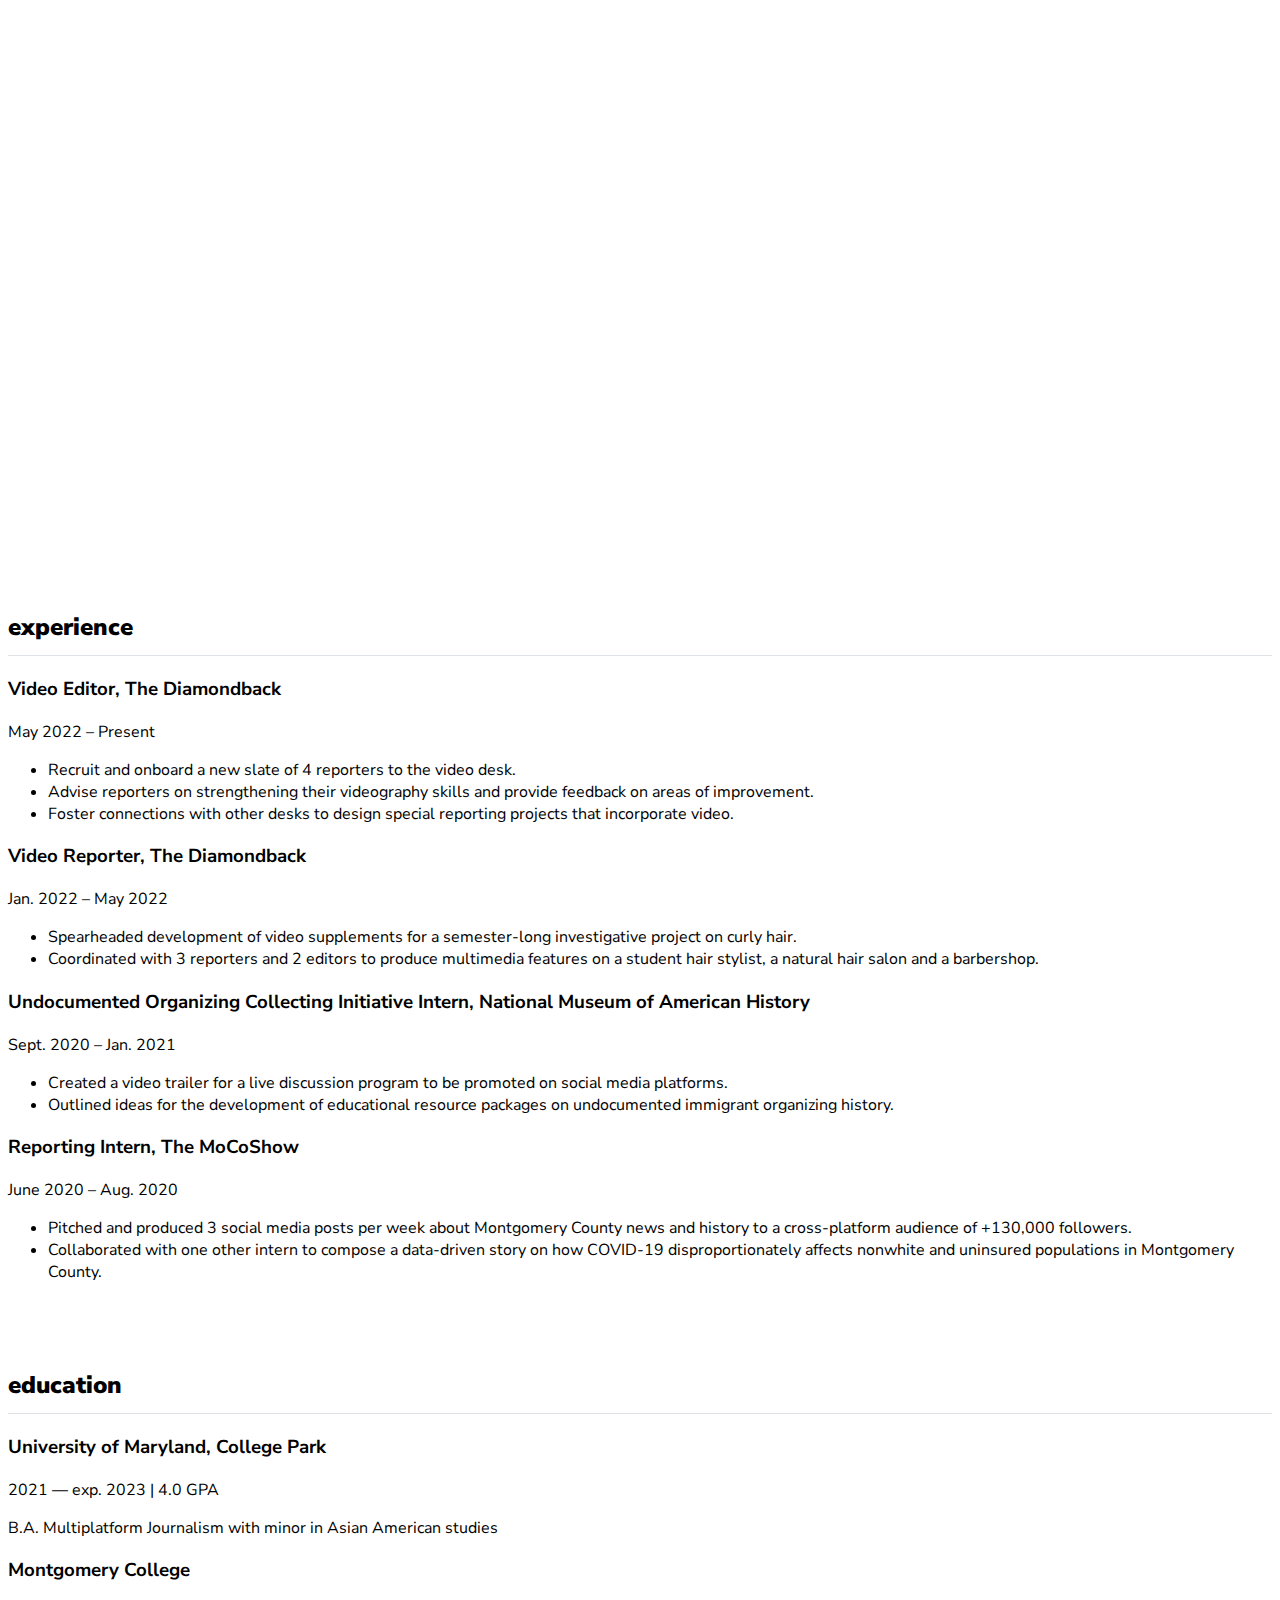
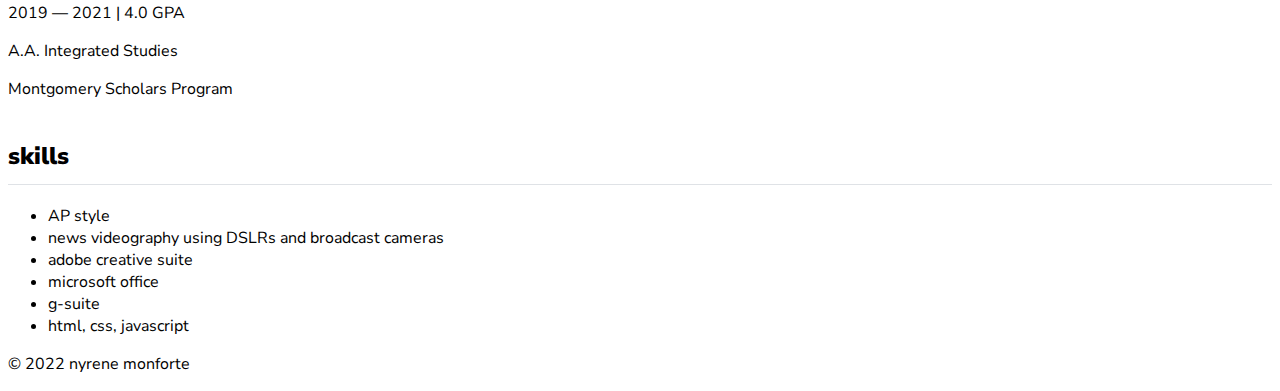
<file: resume/final.html>
<!DOCTYPE html>
<html lang="en">
<head>
    <meta charset="UTF-8">
    <meta http-equiv="X-UA-Compatible" content="IE=edge">
    <meta name="viewport" content="width=device-width, initial-scale=1.0">
    <title>nyrene monforte -- resume</title>

    <!-- Bootstrap CSS and JavaScript -->
    <link href="https://cdn.jsdelivr.net/npm/bootstrap@5.0.1/dist/css/bootstrap.min.css" rel="stylesheet" integrity="sha384-+0n0xVW2eSR5OomGNYDnhzAbDsOXxcvSN1TPprVMTNDbiYZCxYbOOl7+AMvyTG2x" crossorigin="anonymous">
    <script src="https://cdn.jsdelivr.net/npm/bootstrap@5.0.1/dist/js/bootstrap.bundle.min.js" integrity="sha384-gtEjrD/SeCtmISkJkNUaaKMoLD0//ElJ19smozuHV6z3Iehds+3Ulb9Bn9Plx0x4" crossorigin="anonymous"></script>
    <link rel="stylesheet" href="https://cdn.jsdelivr.net/npm/bootstrap-icons@1.5.0/font/bootstrap-icons.css">

    <!-- personal stylesheet -->
    <link rel="stylesheet" href="final-style.css">

    <!-- google font nunito sans -->
    <link rel="preconnect" href="https://fonts.googleapis.com">
    <link rel="preconnect" href="https://fonts.gstatic.com" crossorigin>
    <link href="https://fonts.googleapis.com/css2?family=Nunito+Sans:ital,wght@0,200;0,300;0,400;0,600;0,700;0,800;0,900;1,200;1,300;1,400;1,600;1,700;1,800;1,900&display=swap" rel="stylesheet"> 
</head>
<body>
    <!-- navbar -->
    <div class="container">
        <header class="d-flex flex-wrap justify-content-center py-3 mb-4 border-bottom">
            <a href="/" class="d-flex align-items-center mb-3 mb-md-0 me-md-auto text-dark text-decoration-none">
                <img src="page-topper.jpg" width="300">
            </a>
    
            <ul class="nav nav-pills">
                <li class="nav-item"><a href="/" class="nav-link active" aria-current="page">about</a></li>
                <li class="nav-item"><a href="#work" class="nav-link">work</a></li>
                <li class="nav-item"><a href="#exp" class="nav-link">experience</a></li>
                <li class="nav-item"><a href="#skills" class="nav-link">skills</a></li>
            </ul>
        </header>
    </div>

    <!-- hero -->
    <div class="container col-xxl-8 px-4 py-5">
        <div class="row flex-lg-row-reverse align-items-center g-5 py-5">

            <!-- headshot -->
            <div class="col-10 col-sm-8 col-lg-6">
                <img src="headshot_copy.jpg" class="d-block mx-lg-auto img-fluid" alt="Bootstrap Themes" width="400" loading="lazy">
            </div>

            <!-- bio -->
            <div class="col-lg-6">
                <p class="lead"><b>nyrene monforte</b> is a filmmaker and video journalist interested in imagining visions of an equitable world. she covers social movements, community art spaces and other topics at the intersections of culture, identity and politics.</p>
                <p class="lead">nyrene is studying journalism with a minor in asian american studies at the university of maryland, college park. she is a frederick douglass scholarship recipient and a proud community college grad.</p>
                
                <!-- contact buttons with icons -->
                <div class="d-grid gap-2 d-md-flex justify-content-md-start">
                    <!-- twitter -->
                    <a href="https://twitter.com/midsprings">
                        <button type="button" class="btn btn-primary">
                                <svg xmlns="http://www.w3.org/2000/svg" width="16" height="16" fill="currentColor" class="bi bi-twitter" viewBox="0 0 16 16">
                                    <path d="M5.026 15c6.038 0 9.341-5.003 9.341-9.334 0-.14 0-.282-.006-.422A6.685 6.685 0 0 0 16 3.542a6.658 6.658 0 0 1-1.889.518 3.301 3.301 0 0 0 1.447-1.817 6.533 6.533 0 0 1-2.087.793A3.286 3.286 0 0 0 7.875 6.03a9.325 9.325 0 0 1-6.767-3.429 3.289 3.289 0 0 0 1.018 4.382A3.323 3.323 0 0 1 .64 6.575v.045a3.288 3.288 0 0 0 2.632 3.218 3.203 3.203 0 0 1-.865.115 3.23 3.23 0 0 1-.614-.057 3.283 3.283 0 0 0 3.067 2.277A6.588 6.588 0 0 1 .78 13.58a6.32 6.32 0 0 1-.78-.045A9.344 9.344 0 0 0 5.026 15z"/>
                                </svg>
                        </button>
                    </a>
                    <!-- youtube -->
                    <a href="https://www.youtube.com/channel/UCDlcOyT5NhX2XT9NoLWNchw">
                        <button type="button" class="btn btn-primary">
                            <svg xmlns="http://www.w3.org/2000/svg" width="16" height="16" fill="currentColor" class="bi bi-youtube" viewBox="0 0 16 16">
                                <path d="M8.051 1.999h.089c.822.003 4.987.033 6.11.335a2.01 2.01 0 0 1 1.415 1.42c.101.38.172.883.22 1.402l.01.104.022.26.008.104c.065.914.073 1.77.074 1.957v.075c-.001.194-.01 1.108-.082 2.06l-.008.105-.009.104c-.05.572-.124 1.14-.235 1.558a2.007 2.007 0 0 1-1.415 1.42c-1.16.312-5.569.334-6.18.335h-.142c-.309 0-1.587-.006-2.927-.052l-.17-.006-.087-.004-.171-.007-.171-.007c-1.11-.049-2.167-.128-2.654-.26a2.007 2.007 0 0 1-1.415-1.419c-.111-.417-.185-.986-.235-1.558L.09 9.82l-.008-.104A31.4 31.4 0 0 1 0 7.68v-.123c.002-.215.01-.958.064-1.778l.007-.103.003-.052.008-.104.022-.26.01-.104c.048-.519.119-1.023.22-1.402a2.007 2.007 0 0 1 1.415-1.42c.487-.13 1.544-.21 2.654-.26l.17-.007.172-.006.086-.003.171-.007A99.788 99.788 0 0 1 7.858 2h.193zM6.4 5.209v4.818l4.157-2.408L6.4 5.209z"/>
                            </svg>
                        </button>
                    </a>
                    <!-- email -->
                    <a href="mailto:nenm@terpmail.umd.edu">
                        <button type="button" class="btn btn-primary">
                            <svg xmlns="http://www.w3.org/2000/svg" width="16" height="16" fill="currentColor" class="bi bi-envelope" viewBox="0 0 16 16">
                                <path d="M0 4a2 2 0 0 1 2-2h12a2 2 0 0 1 2 2v8a2 2 0 0 1-2 2H2a2 2 0 0 1-2-2V4Zm2-1a1 1 0 0 0-1 1v.217l7 4.2 7-4.2V4a1 1 0 0 0-1-1H2Zm13 2.383-4.708 2.825L15 11.105V5.383Zm-.034 6.876-5.64-3.471L8 9.583l-1.326-.795-5.64 3.47A1 1 0 0 0 2 13h12a1 1 0 0 0 .966-.741ZM1 11.105l4.708-2.897L1 5.383v5.722Z"/>
                            </svg>
                        </button>
                    </a>
                </div>
            </div>
        </div>
    </div>

    <!-- work / videos -->

    <div class="container">
        <h2 id="work">work</h2>
        
        <div class="row">
                <div class="col-lg-6">
                    <iframe width="560" height="300" src="https://www.youtube-nocookie.com/embed/oqBrgFfzcqk" title="YouTube video player" frameborder="0" allow="accelerometer; autoplay; clipboard-write; encrypted-media; gyroscope; picture-in-picture" allowfullscreen></iframe>
                </div>


                <div class="col-lg-6">
                    <iframe width="560" height="300" src="https://www.youtube-nocookie.com/embed/O5PUxJQcwkA" title="YouTube video player" frameborder="0" allow="accelerometer; autoplay; clipboard-write; encrypted-media; gyroscope; picture-in-picture" allowfullscreen></iframe>
                </div>
        </div>

        <div class="row">
            <div class="col-lg-6">
                <iframe width="560" height="300" src="https://www.youtube-nocookie.com/embed/sFhTvGEPv1Q" title="YouTube video player" frameborder="0" allow="accelerometer; autoplay; clipboard-write; encrypted-media; gyroscope; picture-in-picture" allowfullscreen></iframe>
            </div>


            <div class="col-lg-6">
                <iframe width="560" height="300" src="https://www.youtube-nocookie.com/embed/MqNdwJKn_Fo" title="YouTube video player" frameborder="0" allow="accelerometer; autoplay; clipboard-write; encrypted-media; gyroscope; picture-in-picture" allowfullscreen></iframe>
            </div>
        </div>
    </div>



    <!-- experience -->
    <div class="container">
        <h2 id="exp">experience</h2>
                <!-- first job -->
                <h3>Video Editor, The Diamondback</h3>
                <div class="date">May 2022 – Present</div>
                <ul class="description">
                    <li>Recruit and onboard a new slate of 4 reporters to the video desk.</li>
                    <li>Advise reporters on strengthening their videography skills and provide feedback on areas of improvement.</li>
                    <li>Foster connections with other desks to design special reporting projects that incorporate video.</li>
                </ul>
            
                <!-- second job -->
                <h3>Video Reporter, The Diamondback</h3>
                <div class="date">Jan. 2022 – May 2022</div>
                <ul class="description">
                    <li>Spearheaded development of video supplements for a semester-long investigative project on curly hair.</li>
                    <li>Coordinated with 3 reporters and 2 editors to produce multimedia features on a student hair stylist, a natural hair salon and a barbershop.</li>
                </ul>
            
                <!-- third job -->
                <h3>Undocumented Organizing Collecting Initiative Intern, National Museum of American History</h3>
                <div class="date">Sept. 2020 – Jan. 2021</div>
                <ul class="description">
                    <li>Created a video trailer for a live discussion program to be promoted on social media platforms.</li>
                    <li>Outlined ideas for the development of educational resource packages on undocumented immigrant organizing history.</li>
                </ul>
            
                <!-- fourth job -->
                <h3>Reporting Intern, The MoCoShow</h3>
                <div class="date">June 2020 – Aug. 2020</div>
                <ul class="description">
                    <li>Pitched and produced 3 social media posts per week about Montgomery County news and history to a cross-platform audience of +130,000 followers.</li>
                    <li>Collaborated with one other intern to compose a data-driven story on how COVID-19 disproportionately affects nonwhite and uninsured populations in Montgomery County.</li>
                </ul>
    </div>

    <!-- education and skills -->
    <div class="container">
        <div class="row">
            <div class="col-md-8">
                <h2 id="skills">education</h2>
                    <h3>University of Maryland, College Park</h3>
                        <div class="date">2021 &mdash; exp. 2023 &#124; 4.0 GPA</div>
                        <p class="description">B.A. Multiplatform Journalism with minor in Asian American studies</p>

                    <h3>Montgomery College</h3>
                        <div class="date">2019 &mdash; 2021 &#124; 4.0 GPA</div>
                        <p class="description">A.A. Integrated Studies</p>
                        <p class="description">Montgomery Scholars Program</p>
            </div>
            
            <div class="col-md-4">
                <h2>skills</h2>
                <ul class="list-group list-group-flush">
                    <li class="list-group-item">AP style</li>
                    <li class="list-group-item">news videography using DSLRs and broadcast cameras</li>
                    <li class="list-group-item">adobe creative suite</li>
                    <li class="list-group-item">microsoft office</li>
                    <li class="list-group-item">g-suite</li>
                    <li class="list-group-item">html, css, javascript</li>
                  </ul>
            </div>
        </div>
    </div>

    <!-- footer -->
    <div class="container">
        <footer class="py-3 my-4 border-top">
          <p class="text-muted">&copy; 2022 nyrene monforte</p>
        </footer>
      </div>

</body>
</html>
</file>
<file: resume/style.css>
/* overall style */
body {
    font-family: 'Open Sans', Arial, sans-serif;
    font-size: 1em;
    color: #444;
    font-weight: 400;
}

/* wrap entire body */
#container {
    width: 100%;
    max-width: 1200px;
    margin: 0 auto;
    padding-bottom: 50px;
}

/* id name */
#name {
    font-size: 3em;
    text-transform: uppercase;
    text-align: center;
    color: #33485e;
    border-bottom: 1px solid #33485e;
    width: 60%;
    min-width: 300px;
    margin: 0 auto;
}

/* title */
#title {
    font-size: 1.5em;
    text-transform: uppercase;
    color: #33485e;
    font-weight: 600;
    text-align: center;
    margin: 20px 0px 0px 0px;
}

/* class section header */
.sectionheader {
    font-size: 1.5em;
    text-transform: uppercase;
    background-color: #33485e;
    color: white;
    margin: 20px 0px 10px 0px;
    width: 70%;
    min-width: 300px;
}

/* class job title */
.jobtitle {
    font-weight: 600;
    font-size: 1.5em;
}

/* class job org */
.organization {
    font-size: 1.25em;
    font-weight: 400;
}

/* class job date */
.date {
    font-size: 1em;
    font-style: italic;
    font-weight: 400;
    margin: 2px 0px 0px 0px;
}

/* class job description */
.description {
    margin: 10px 0px 10px 0px;
}

/* list items */
li {
    font-size: 1em;
}

/* class for contact links*/
.menu {
    padding: 0;
    margin: 0;
    text-align: center;
}

/* turn contact links into nav menu */
.menu li {
    display: inline;
}

/* education */
#degrees {
    margin: 5px 0px 0px 0px;
}

/* skills */
#do {
    margin: 5px 0px 0px 0px;
}

.top {
    width: 60%;
    min-width: 300px;
    margin: 0 auto;
    margin-bottom: 30px;
}
</file>
<file: data-viz-project/style.css>
.headline {
    font-family: 'Montserrat', sans-serif;
    font-size: 3em;
    font-weight: 700;
    text-align: center;
}

.byline {
    font-family: 'Montserrat', sans-serif;
    font-size: 1em;
    text-transform: uppercase;
    text-align: center;
}

.chapter {
    font-family: 'Montserrat', sans-serif;
    font-size: 2em;
    font-weight: 700;
}

p {
    font-family: Georgia, serif;
    line-height: 180%;
}

figure {
    color: grey;
    padding: 25px;
    font-family: 'Montserrat', sans-serif;
    text-align: center;
}

footer {
    background-color: black;
    padding: 10px 5px 5px 5px;
}

footer p {
    font-family: 'Montserrat', sans-serif;
    text-align: center;
    color: white;
}
</file>
<file: resume-project/final-style.css>
/* style body text */
body {
    font-family: 'Nunito Sans', Arial, Helvetica, sans-serif;
    font-weight: 300;
}

/* style resume headings */
h2 {
    font-weight: 900;
    padding: 20px 0 12px 0;
    border-bottom: 1px solid #DFE2E6;
}

/* padding */
.row {
    padding-top: 30px;
}

.bold {
    font-weight: 600;
}

/* style links */
a:link {
    color: #808080;
}

a:visited {
    color: black;
}

a:hover {
    color: #808080;
}

a:active {
    color: grey;
}

/* style yt embed */
iframe {
    max-width: 100%;
}

/* style subheading */
h3 {
    font-weight:700;
    text-transform: lowercase;
}
/* style date */
.date {
    font-weight: 400;
    font-size: 1.15em;
    letter-spacing: 2px;
    font-style:italic;
    color: #808080;
    padding-bottom: 5px;
    text-transform: lowercase;
}

/* style info */
.description {
    font-size: 1.15em;
    line-height: 1.5;
    text-transform: lowercase;
}

/* style footer */
footer {
    text-align: right;
}
</file>
<file: resume/final-style.css>
/* style body text */
body {
    font-family: 'Nunito Sans', Arial, Helvetica, sans-serif;
    font-weight: 400;
}

/* style subheadings */
h2 {
    font-weight: 900;
    padding: 20px 0 12px 0;
    border-bottom: 1px solid #DFE2E6;
}

/* padding */
.row {
    padding-top: 30px;
}

/* style links */
a:link {
    color: #808080;
}

a:visited {
    color: black;
}

a:hover {
    color: #808080;
}

a:active {
    color: grey;
}

iframe {
    max-width: 100%;
}
</file>
